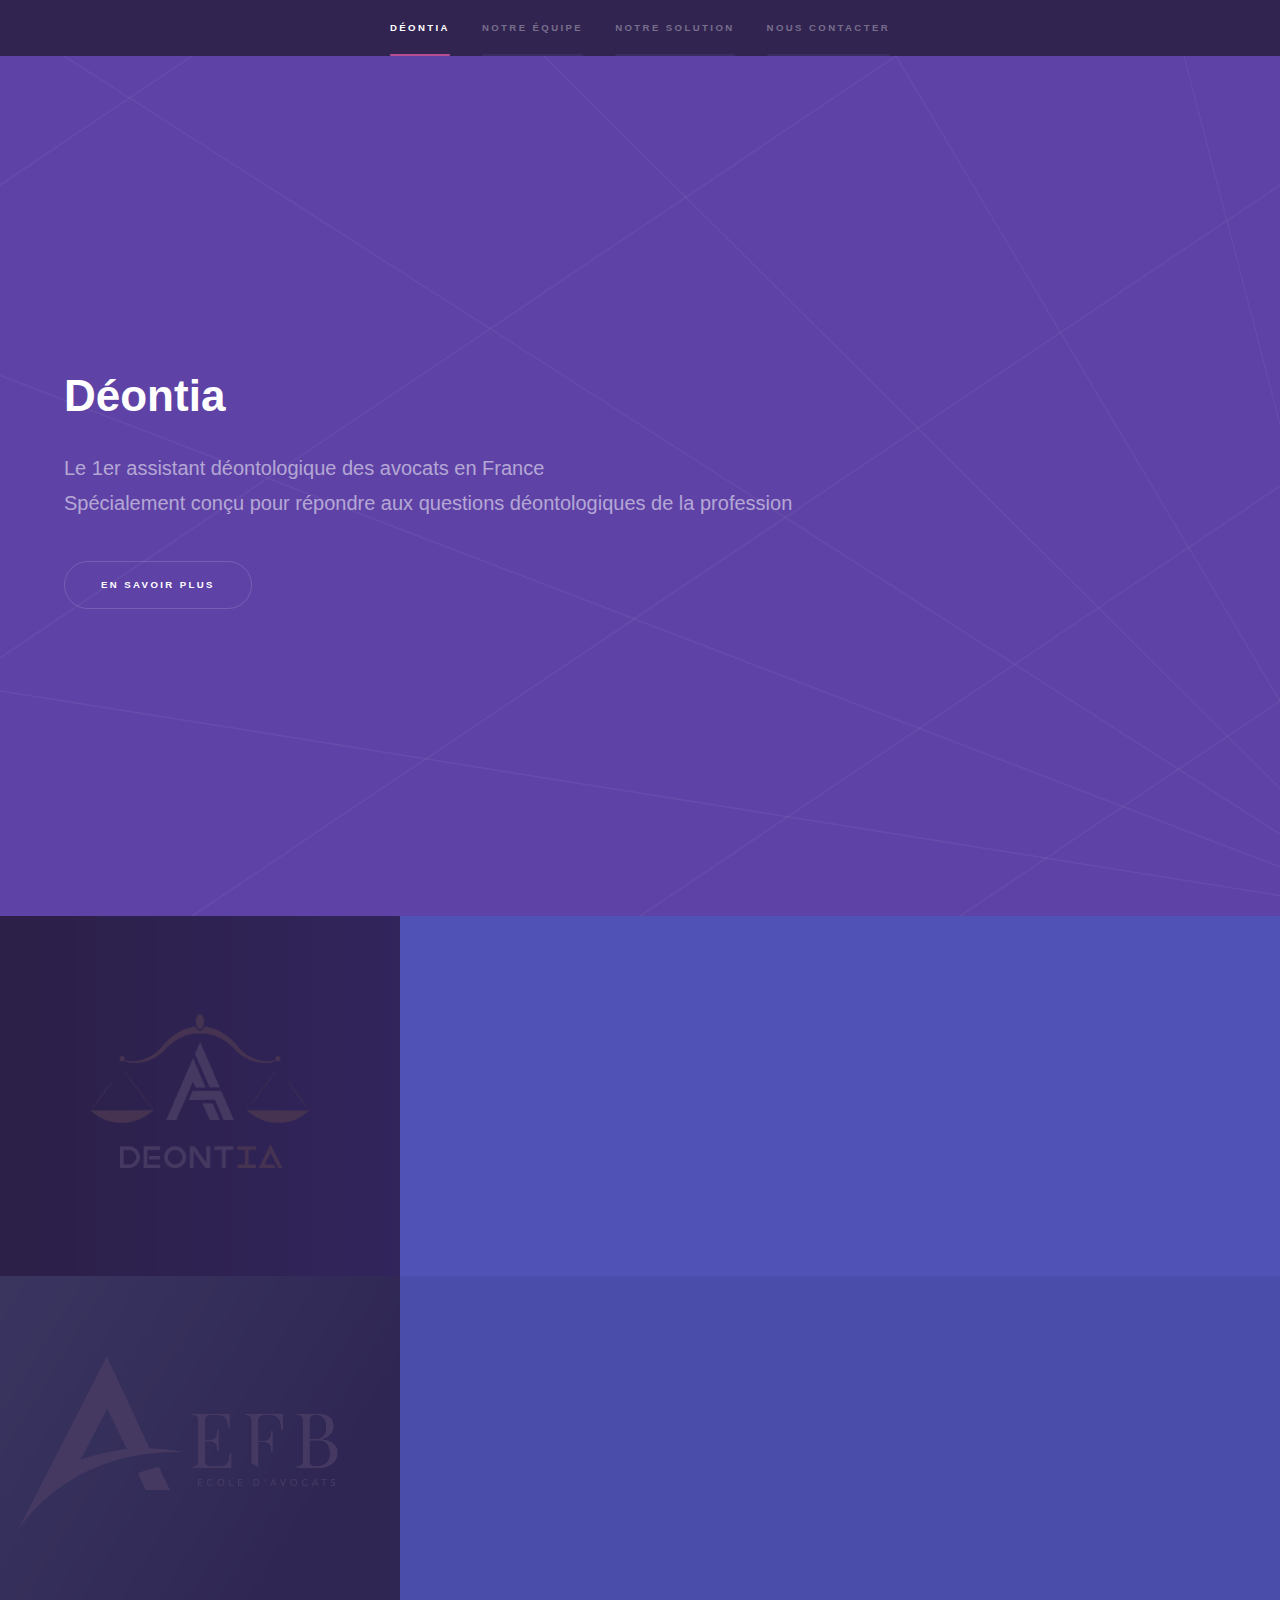
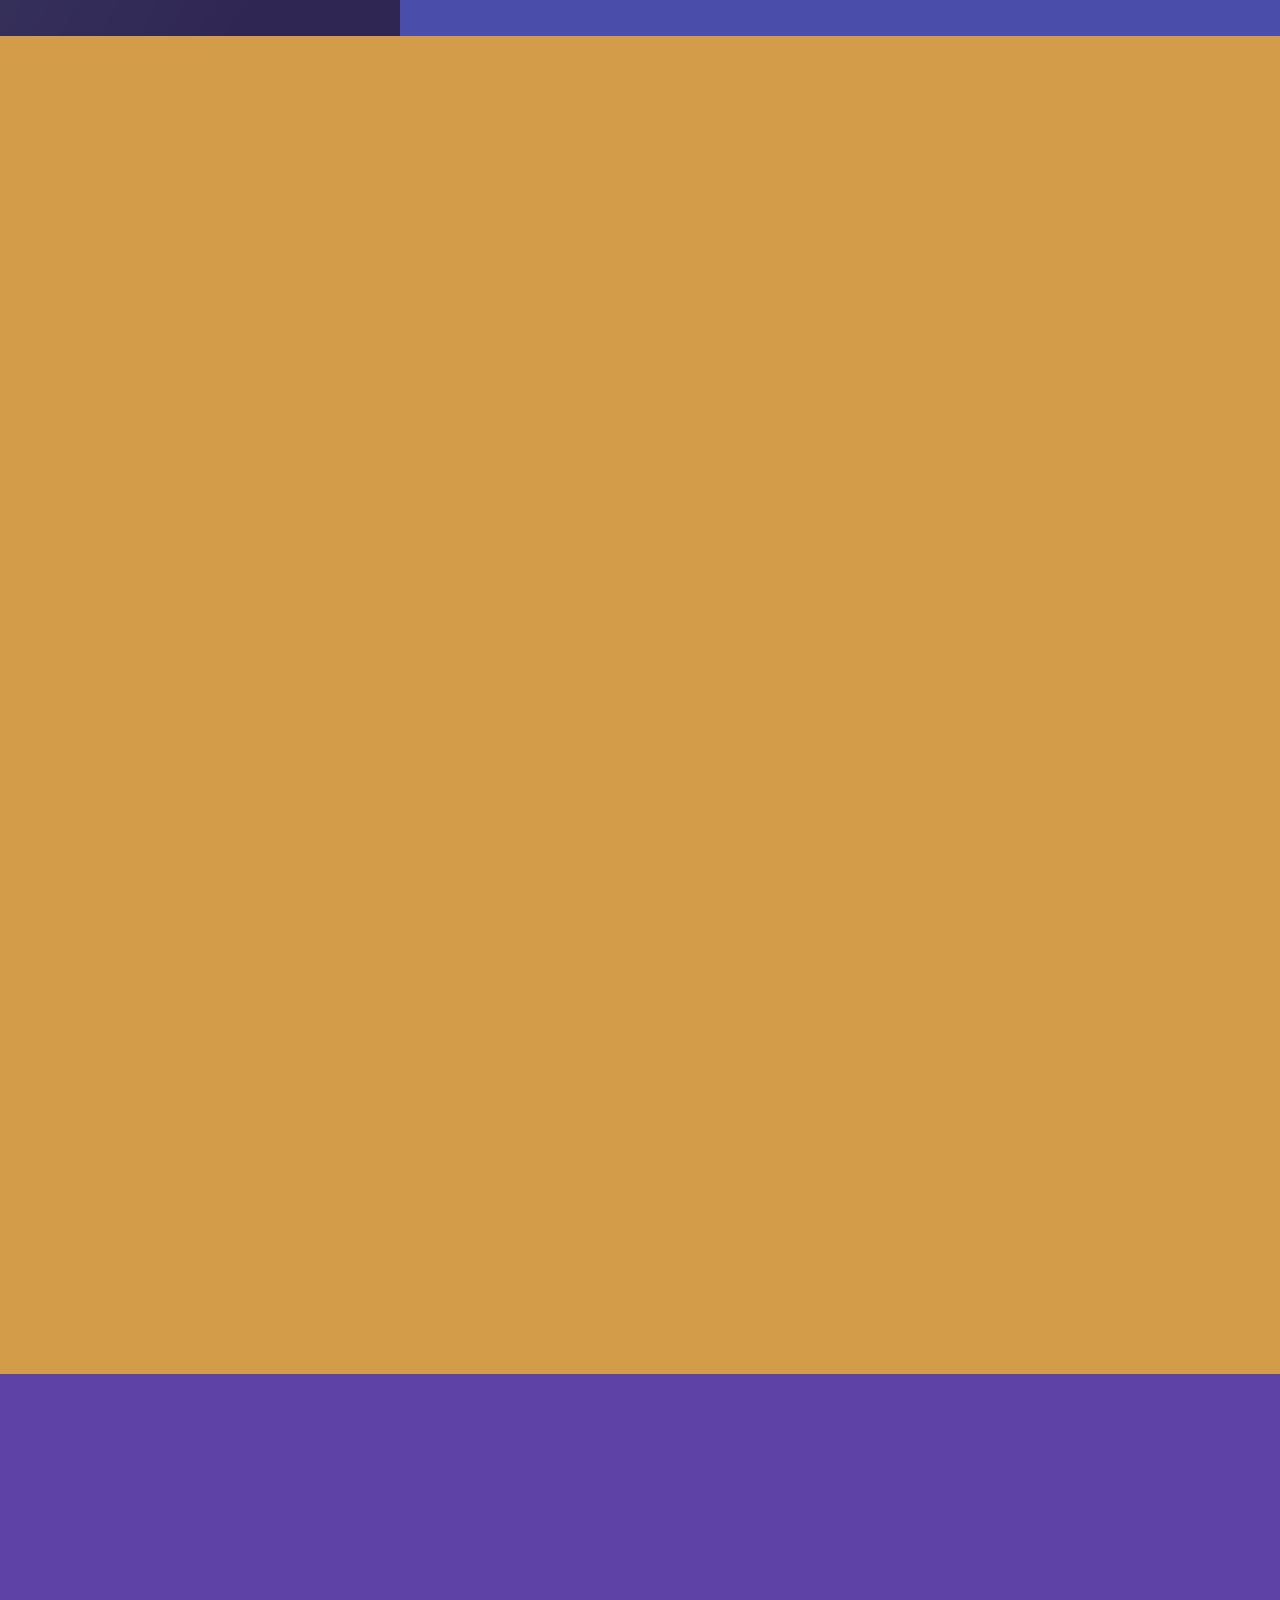
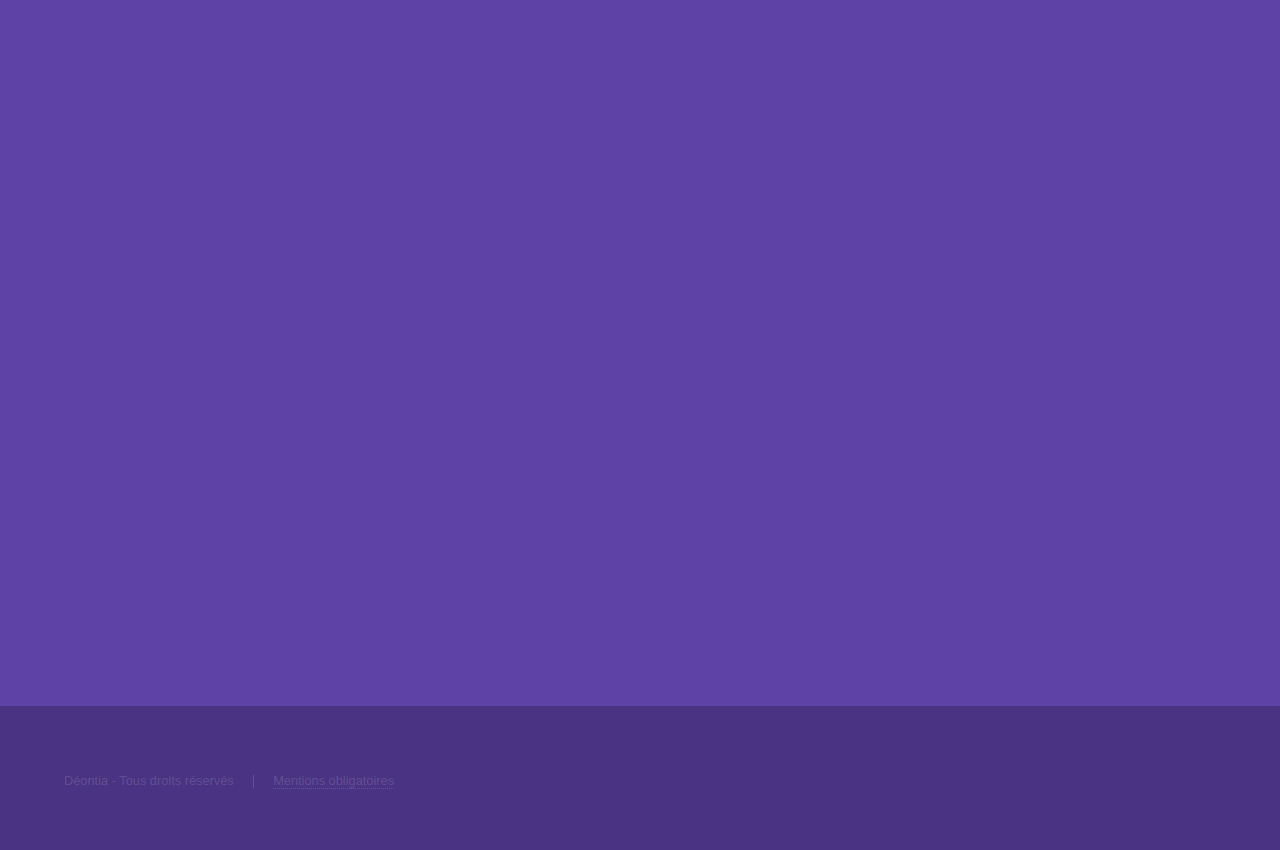
<file: index.html>
<!DOCTYPE HTML>
<!--
	Hyperspace by HTML5 UP
	html5up.net | @ajlkn
	Free for personal and commercial use under the CCA 3.0 license (html5up.net/license)
-->
<html>
	<head>
		<title>Déontia : la déonto des avocats</title>
		<meta charset="utf-8" />
		<meta name="viewport" content="width=device-width, initial-scale=1, user-scalable=no" />
		<meta name="author" content="Thibault Langlois-Berthelot"/>
		<meta name="robots" content= "index, follow">
		<meta property="og:type" content="website"/>
		<meta name="description" content= "Déontia, la déontologie facile pour les avocats. Découvrez le 1er assistant déontologique des avocats en France." />
    		<meta name="keywords" content="Déontia, déontologie avocat, EFB, Paris, élève avocat, IA, RIN, avis CNB, ChatGPT, Thibault Langlois-Berthelot" />
		<link rel="stylesheet" href="assets/css/main.css" />
		<noscript><link rel="stylesheet" href="assets/css/noscript.css" /></noscript>
	</head>
	<body class="is-preload">

		<!-- Sidebar -->
			<section id="sidebar">
				<div class="inner">
					<nav>
						<ul>
							<li><a href="#intro">Déontia</a></li>
							<li><a href="#one">Notre équipe</a></li>
							<li><a href="#two">Notre solution</a></li>
							<li><a href="#three">Nous contacter</a></li>
						</ul>
					</nav>
				</div>
			</section>

		<!-- Wrapper -->
			<div id="wrapper">

				<!-- Intro -->
					<section id="intro" class="wrapper style1 fullscreen fade-up">
						<div class="inner">
							<h1>Déontia</h1>
							<p>Le 1er assistant déontologique des avocats en France <br>
								Spécialement conçu pour répondre aux questions déontologiques de la profession</p>
							<ul class="actions">
								<li><a href="https://deont-ia.github.io/#two" class="button scrolly">En savoir plus</a></li>
							</ul>
						</div>
					</section>

				<!-- One -->
					<section id="one" class="wrapper style2 spotlights">
						<section>
							<a href="https://deont-ia.github.io/#two" class="image" alt="Logo Déontia"><img src="images/pic01.jpg" data-position="center center"/></a>
							<div class="content">
								<div class="inner">
									<h2>Créé par 5 élèves avocats</h2>
									<p>Déontia a été imaginé et conçu par <a href="https://linkedin.com/comm/mynetwork/discovery-see-all?usecase=PEOPLE_FOLLOWS&followMember=kryptosphere" target="_blank">Thibault Langlois-Berthelot</a>, <a href="https://fr.linkedin.com/in/gladys-jamard-" target="_blank">Gladys Jamard</a>, <a href="https://fr.linkedin.com/in/aliz%C3%A9e-negroni-5152a9170" target="_blank">Alizée Negroni</a>, <a href="https://fr.linkedin.com/in/b%C3%A9reng%C3%A8re-levivier" target="_blank">Bérengère Levivier</a> et <a href="https://fr.linkedin.com/in/alexia-meimoun-271b591a9" target="_blank">Alexia Meimoun</a>. Avec le soutien du réseau <a href="https://kryptosphere.org" target="_blank">KRYPTOSPHERE®</a> et de <a href="https://fr.linkedin.com/in/oudotte" target="_blank">Thibault Oudotte</a>.</p>
									<ul class="actions">
										
									</ul>
								</div>
							</div>
						</section>
						<section>
							<a href="https://www.cnb.avocat.fr/fr/efb-ecole-de-formation-professionnelle-des-barreaux-du-ressort-de-la-cour-dappel-de-paris" class="image" alt="Logo EFB"><img src="images/pic02.jpg" title="EFB (École de formation professionnelle des barreaux du ressort de la cour d’appel de Paris)" data-position="top center" /></a>
							<div class="content">
								<div class="inner">
									<h2>Soutenu par l'École des avocats de Paris</h2>
									<p>Déontia est né dans le cadre des cours du LAB innovation de l'École de formation professionnelle des barreaux de Paris.</p>
									<ul class="actions">
										<li><a href="https://www.linkedin.com/company/lab-efb/posts/?feedView=all" class="button" target="_blank">Découvrir le LAB</a></li>
									</ul>
								</div>
							</div>
						</section>
					</section>

				<!-- Two -->
					<section id="two" class="wrapper style3 fade-up">
						<div class="inner">
							<h2>Votre assistant déontologique</h2>
							<p>Réservé aux avocats et aux élèves avocats des barreaux français, Déontia est un assistant virtuel spécifiquement entrainé pour guider les avocats dans leurs obligations déontologiques, en se basant sur un maximum de sources règlementaires comme le Règlement Intérieur National (RIN), les avis techniques et déontologiques du Conseil National des Barreaux (CNB) et autres documents officiels de la profession.</p>
							<div class="features">
								<section>
									<span class="icon solid major fa-code"></span>
									<h3>Une IA conversationnelle utile et efficace</h3>
									<p>Déontia utilise les technologies développées par OPEN AI pour vous fournir un assistant conversationnel capable de répondre à de nombreuses questions déontologiques. <br> <br> Une fois un accès accordé, Déontia est directement accessible via l'application mobile ou l'interface Web de Chat GPT.</p>
								</section>
								<section>
									<span class="icon solid major fa-lock"></span>
									<h3>Protection et transparence des données</h3>
									<p>Déontia respecte les données personnelles des avocats et chaque conversation est totalement privée, en conformité avec les règlementations applicables. <br> <br>Chaque utilisateur peut obtenir les sources de la base de connaissance de Déontia en lui demandant, tout simplement.</p>
								</section>
								<section>
									<span class="icon solid major fa-cog"></span>
									<h3>Une base de données unique et sur mesure</h3>
									<p>La base de connaissance de Déontia est spécifique à cette profession. Déontia a par exemple été entrainé sur le RIN, les avis déontologiques et techniques du CNB ainsi que sur certaines jurisprudences. <br><br> Notre équipe fait au mieux pour tenir à jour cette base de données avec des informations qualitatives, pertinentes et à jour des dernières décisions et actualités en la matière.</p>
								</section>
								<section>
									<span class="icon solid major fa-desktop"></span>
									<h3>Des fonctionnalités inédites</h3>
									<p>Déontia sera bientôt capable d'effectuer des recherches sur Internet en temps réel pour répondre à vos questions les plus complexes. <br> <br> Notre assistant peut également réaliser des schémas et lire puis analyser des captures d'écran ou du texte que vous pouvez lui fournir. En définitive, pensez toujours à contextualiser et vérifier toutes informations avant de les fournir à notre service.</p>
								</section>
								<section>
									<span class="icon solid major fa-link"></span>
									<h3>Un accès restreint pour la profession</h3>
									<p>Déontia est un service à destination exclusive des avocats et des élèves avocats français, notamment en raison du caractère confidentiel des décisions déontologiques du CNB (accessibles uniquement aux avocats). L'équipe de Déontia est en discussion avec des avocats et en phase de rapprochement avec le CNB.</p>
								</section>
								<section>
									<span class="icon major fa-gem"></span>
									<h3>Gratuité et simplicité</h3>
									<p>Déontia est et demeurera gratuit pour toute la profession. Déontia vise à accompagner les avocats dans leurs nombreux droits et obligations déontologiques avec des fonctionnalités vocales ou encore une recherche et analyse en ligne, inédits.</p>
								</section>
							</div>
						</div>
					</section>

				<!-- Three -->
					<section id="three" class="wrapper style1 fade-up">
						<div class="inner">
							<h2>Demandez gratuitement un accès à Déontia</h2>
							<p>Dès sa conception, Déontia privilégie une approche ouverte et itérative afin de coconstruire avec les avocats un outil simple, gratuit, pérenne et utile dans leur quotidien. Pour accéder à Déontia, envoyez-nous un simple courriel (nous vérifions ensuite votre qualité d'avocat sur l'annuaire officiel du CNB).</p>
							<div class="split style1">
								<br>
								<section>
									<ul class="contact">
	<li>
	<h3>Beta Test</h3>
	<div class="yout">
        <iframe width="560" height="315" src="https://www.youtube-nocookie.com/embed/N6XJ92r1xs8?si=MgDT_ViDltmHJf9t" title="YouTube video player" frameborder="0" allow="accelerometer; autoplay; clipboard-write; encrypted-media; gyroscope; picture-in-picture; web-share" referrerpolicy="strict-origin-when-cross-origin" allowfullscreen></iframe>
	</div>
	</li>
										<br>
								<li>
								<a href="https://github.com/deont-ia/deont-ia.github.io/blob/main/CGU%20DEONTIA%20-%2006.10.2024.pdf" target="_blank">Lisez nos CGU et notre Guide d'utilisation de DÉONTIA</a>
								</li>
    														
											
					<br>
										<li>
											<h3>Courriel / Contact</h3>
											<a href="mailto:t.langlois-berthelot@eleve-efb.fr">Contactez-nous ici</a>
										</li>
										<li>
											<h3>Téléphone</h3>
											<span>(+33) 6 58 21 51 30</span>
										</li>
																			
									</ul>
								</section>
							</div>
						</div>
					</section>

			</div>
		

		<!-- Footer -->
			<footer id="footer" class="wrapper style1-alt">
				<div class="inner">
					<ul class="menu">
						<li>Déontia - Tous droits réservés</li><li><a href="https://deont-ia.github.io/mentions.html">Mentions obligatoires</a></li>
					</ul>
				</div>
			</footer>

<style>	
	.yout {
        display: flex;
        justify-content: center;
    }
    
    
    iframe {
        aspect-ratio: 16 / 9;
        width: 100% !important;
    }
</style>
		
			<script src="assets/js/jquery.min.js"></script>
			<script src="assets/js/jquery.scrollex.min.js"></script>
			<script src="assets/js/jquery.scrolly.min.js"></script>
			<script src="assets/js/browser.min.js"></script>
			<script src="assets/js/breakpoints.min.js"></script>
			<script src="assets/js/util.js"></script>
			<script src="assets/js/main.js"></script>

	</body>
</html>
</file>
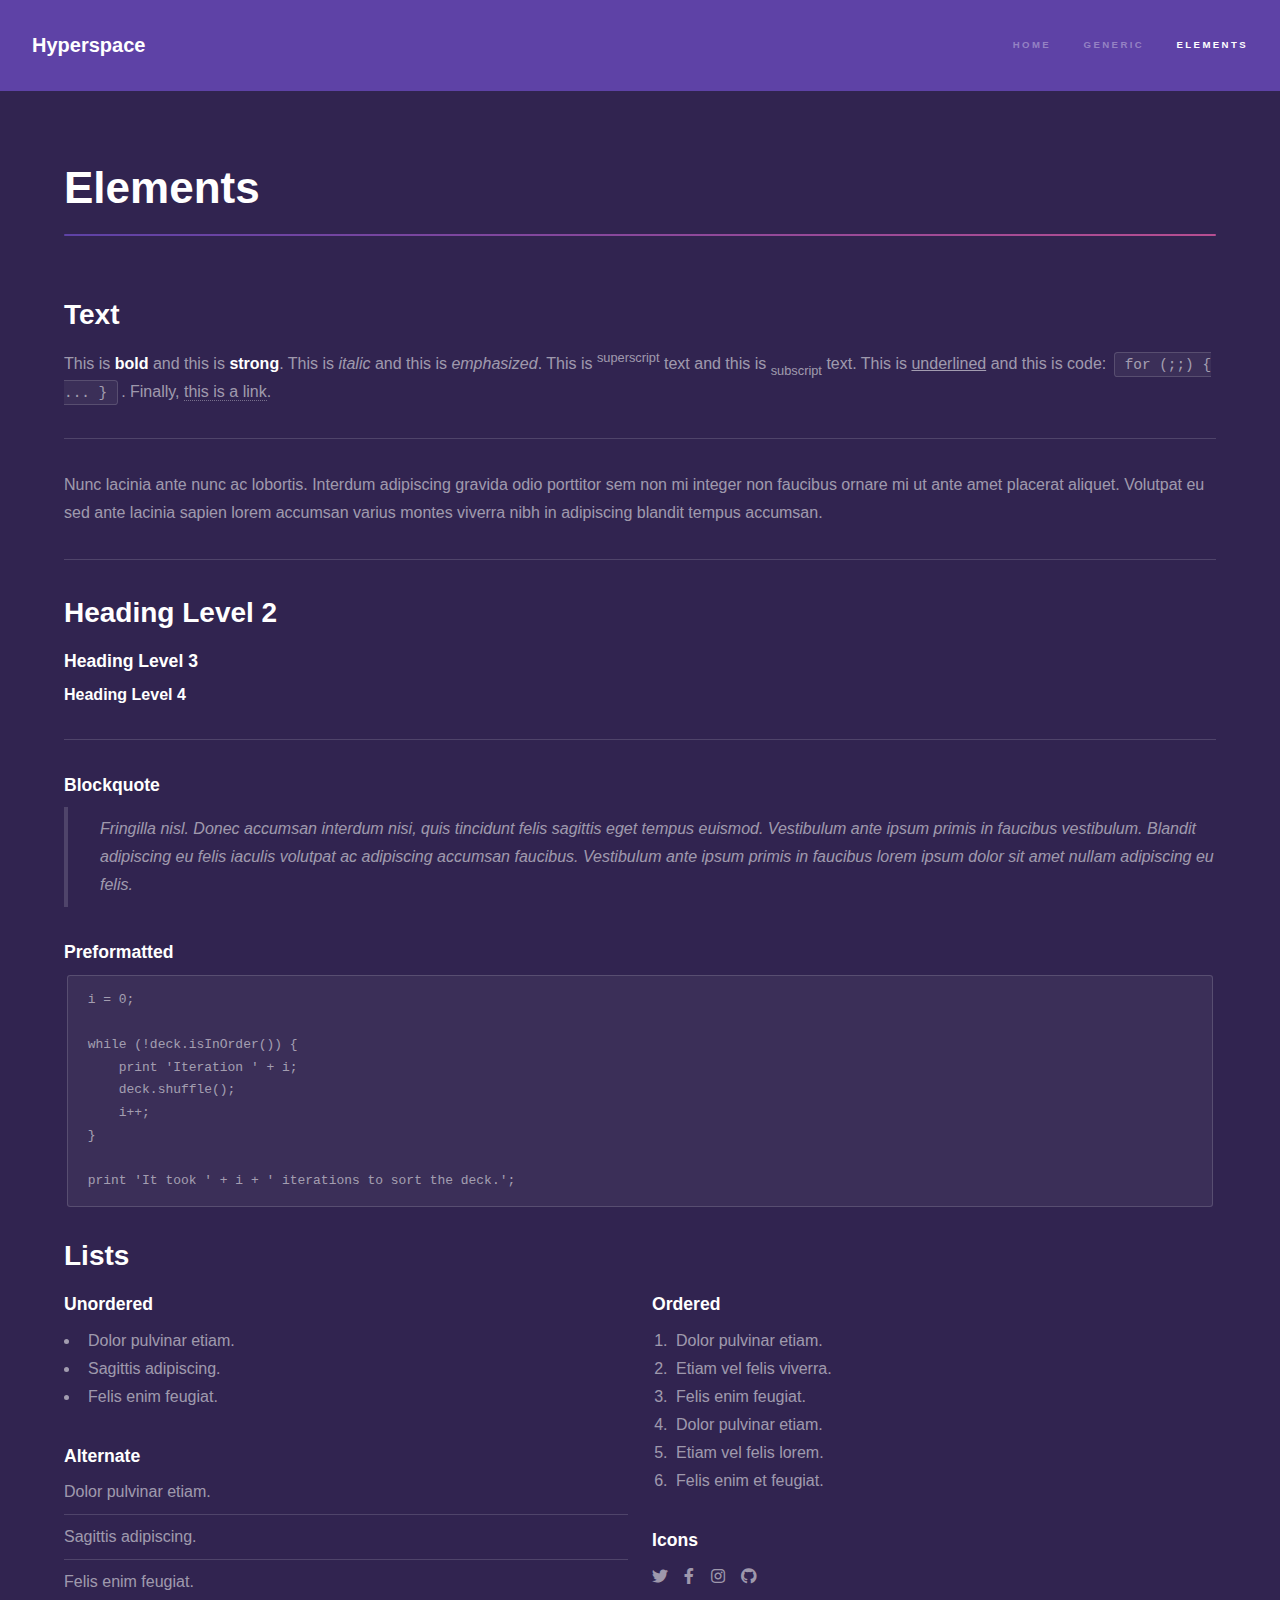
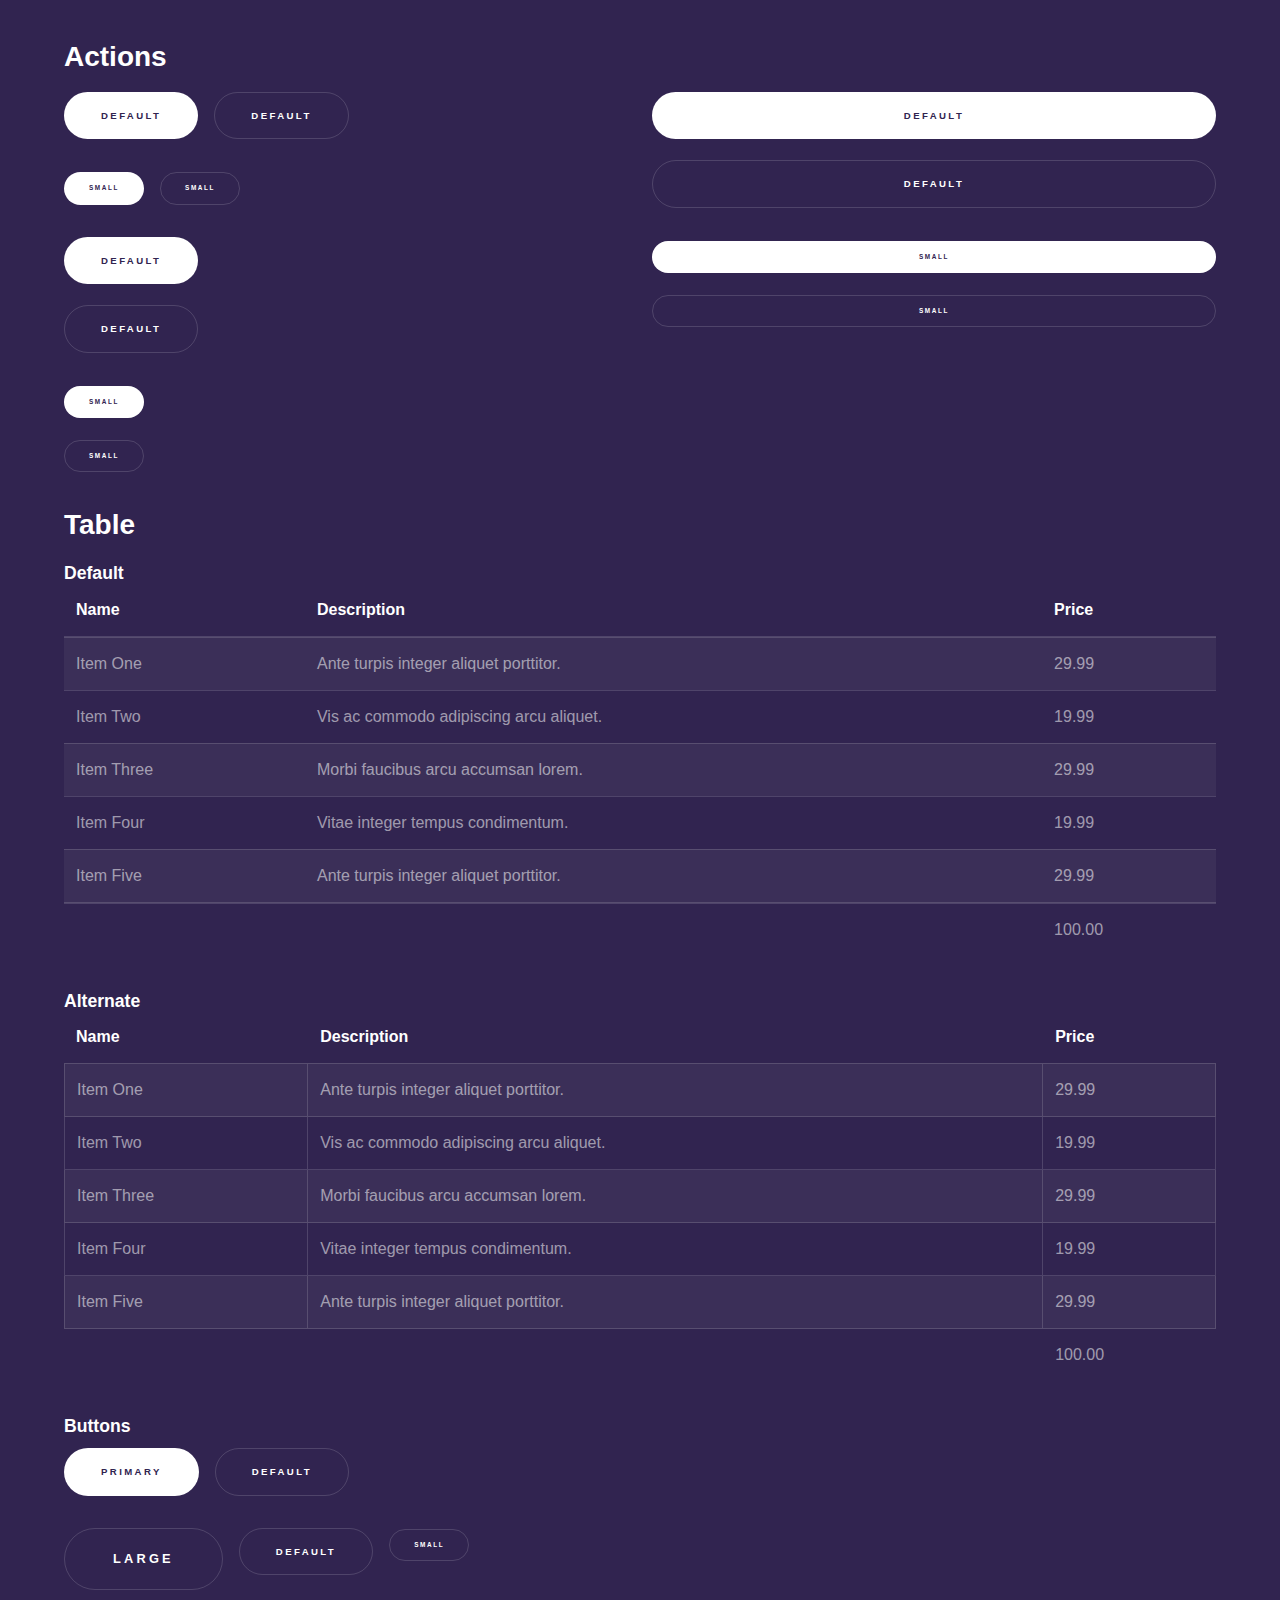
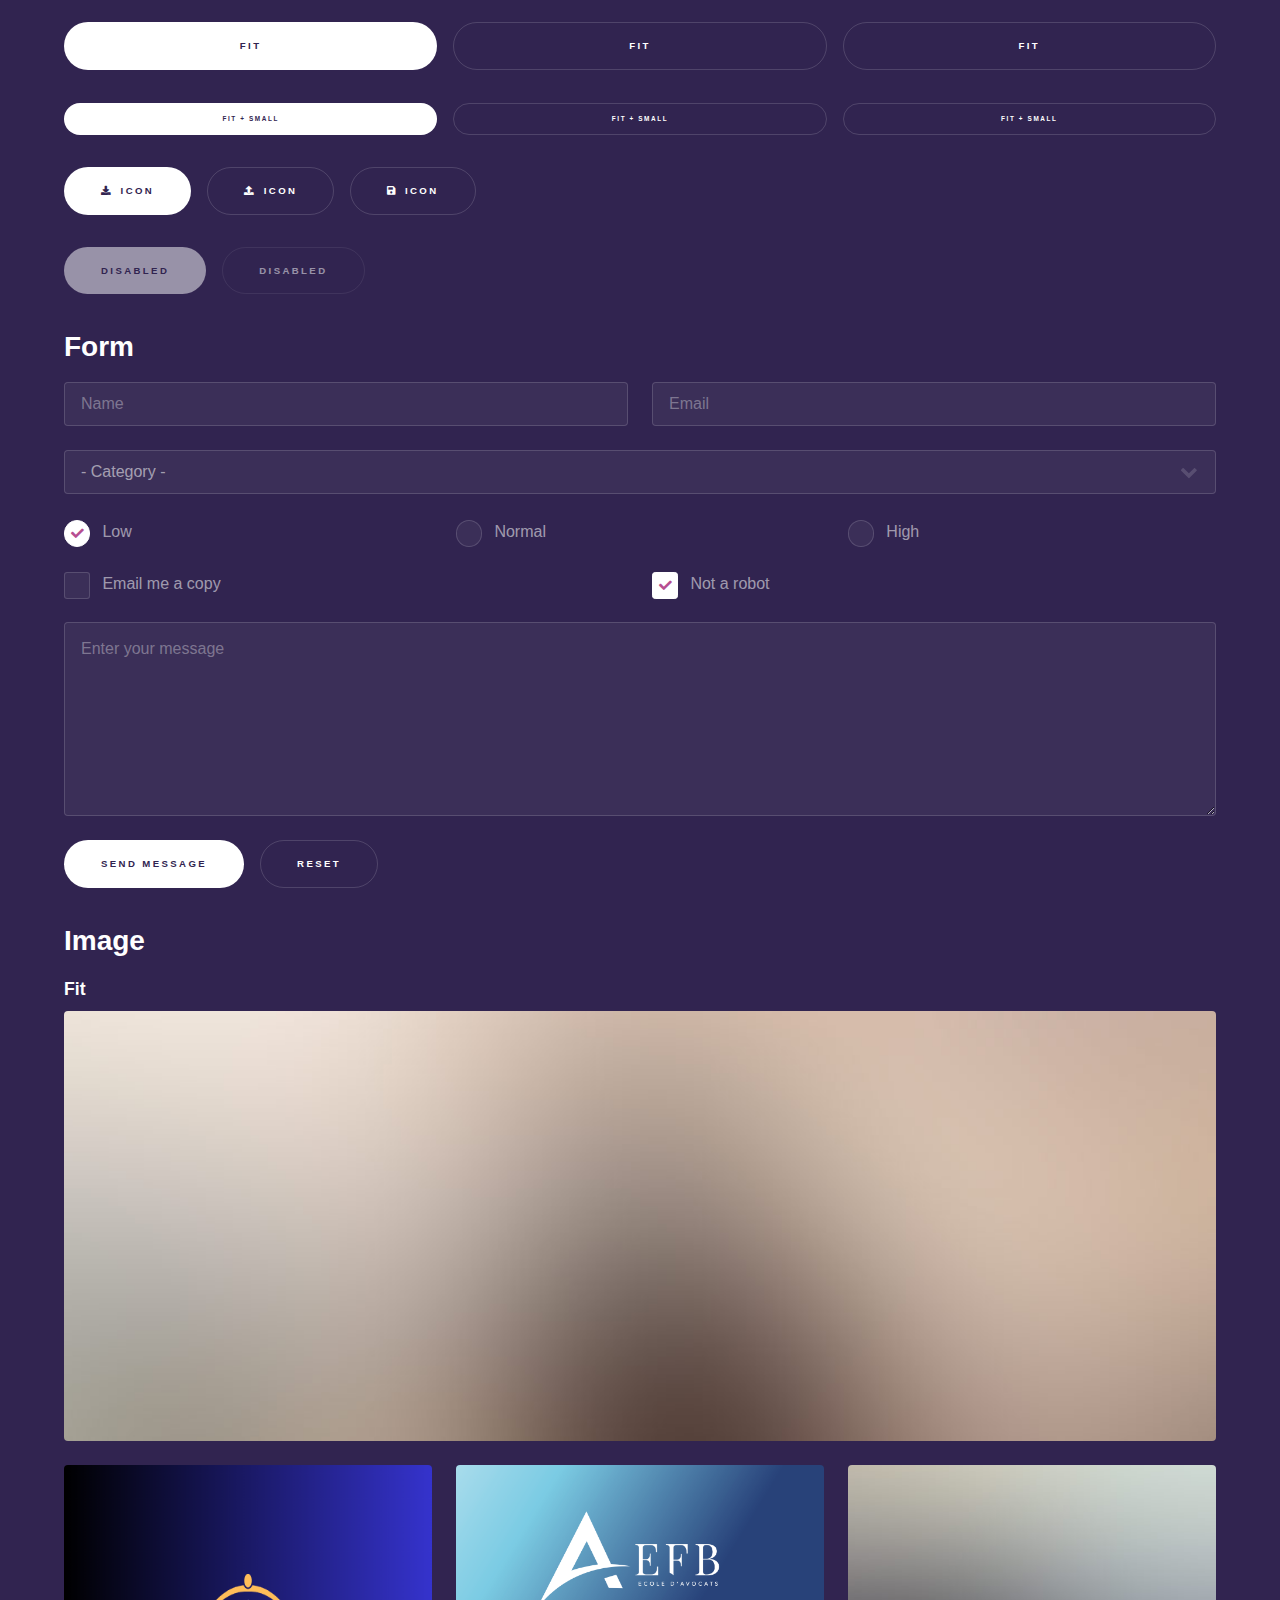
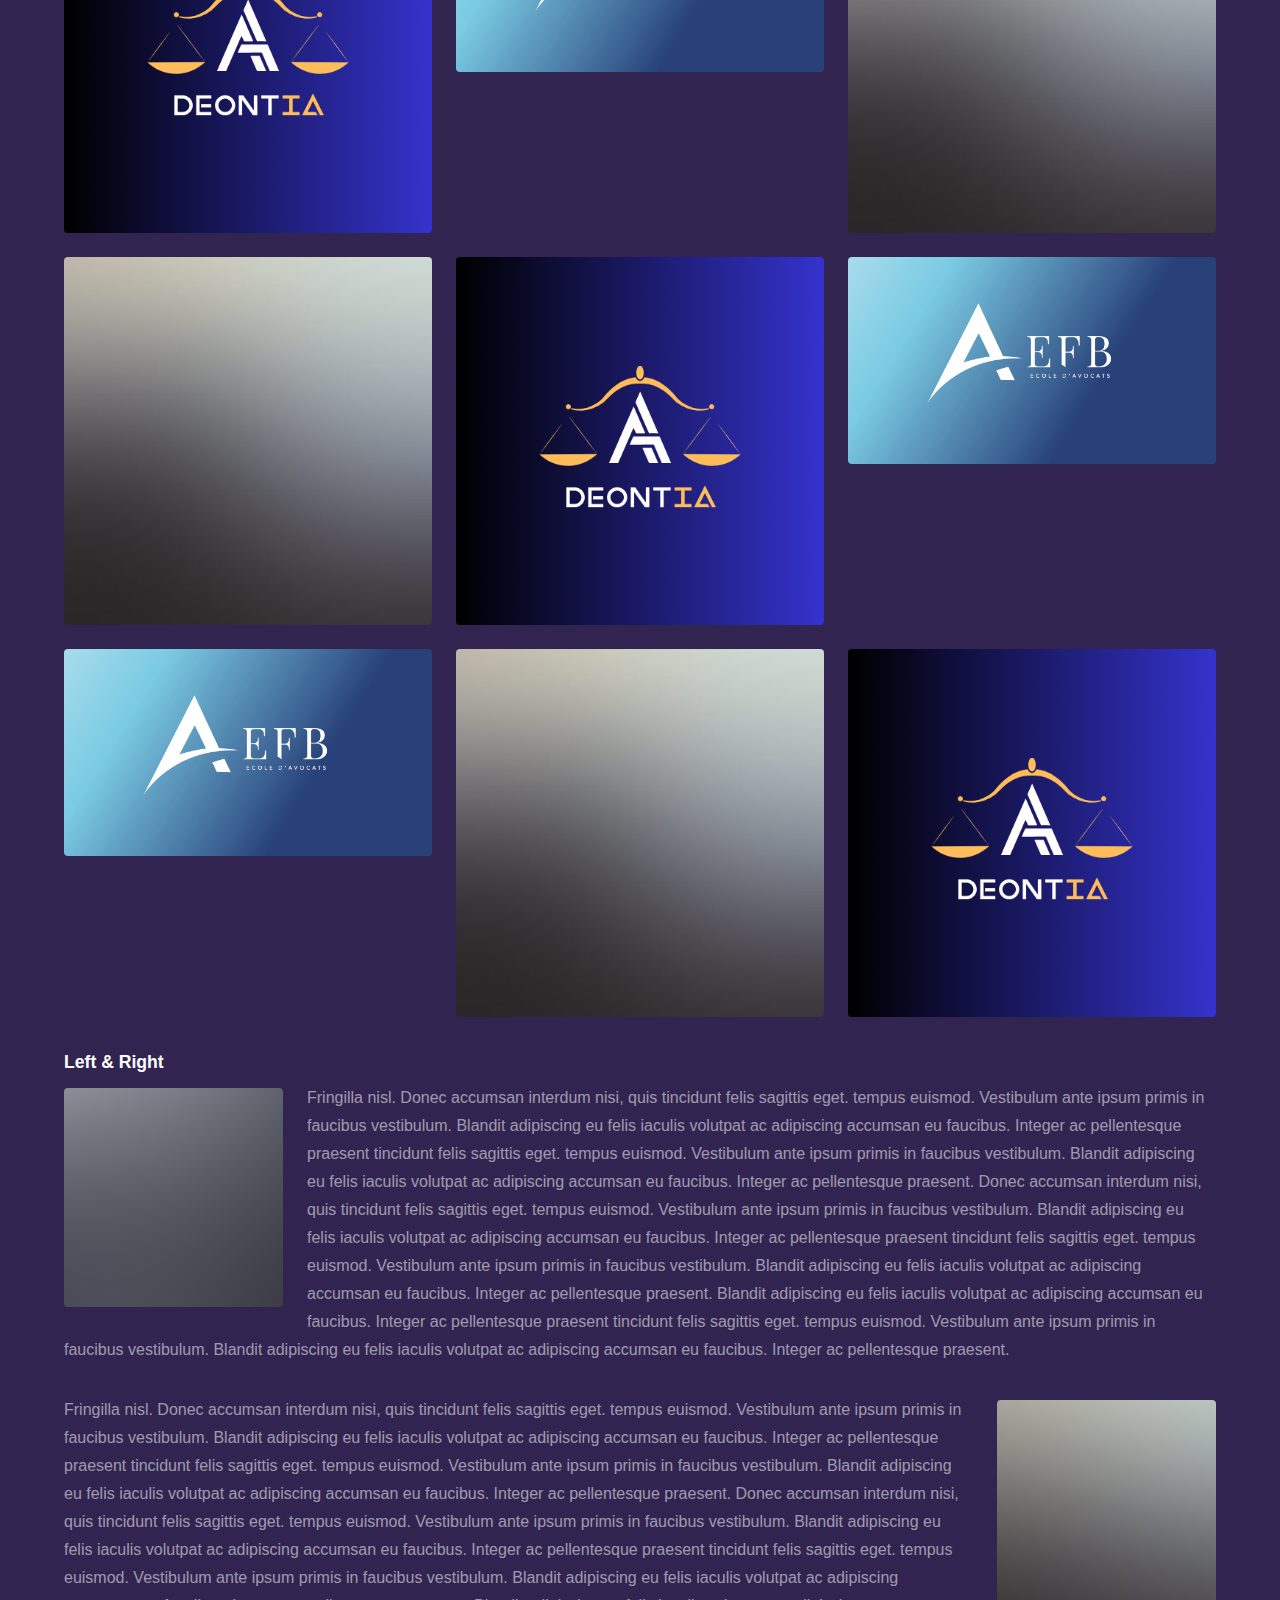
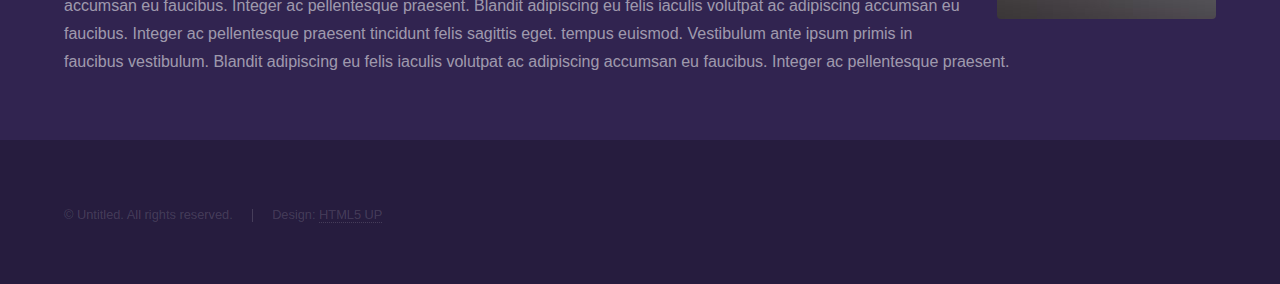
<file: elements.html>
<!DOCTYPE HTML>
<!--
	Hyperspace by HTML5 UP
	html5up.net | @ajlkn
	Free for personal and commercial use under the CCA 3.0 license (html5up.net/license)
-->
<html>
	<head>
		<title>Elements - Hyperspace by HTML5 UP</title>
		<meta charset="utf-8" />
		<meta name="viewport" content="width=device-width, initial-scale=1, user-scalable=no" />
		<link rel="stylesheet" href="assets/css/main.css" />
		<noscript><link rel="stylesheet" href="assets/css/noscript.css" /></noscript>
	</head>
	<body class="is-preload">

		<!-- Header -->
			<header id="header">
				<a href="index.html" class="title">Hyperspace</a>
				<nav>
					<ul>
						<li><a href="index.html">Home</a></li>
						<li><a href="generic.html">Generic</a></li>
						<li><a href="elements.html"  class="active">Elements</a></li>
					</ul>
				</nav>
			</header>

		<!-- Wrapper -->
			<div id="wrapper">

				<!-- Main -->
					<section id="main" class="wrapper">
						<div class="inner">
							<h1 class="major">Elements</h1>

							<!-- Text -->
								<section>
									<h2>Text</h2>
									<p>This is <b>bold</b> and this is <strong>strong</strong>. This is <i>italic</i> and this is <em>emphasized</em>.
									This is <sup>superscript</sup> text and this is <sub>subscript</sub> text.
									This is <u>underlined</u> and this is code: <code>for (;;) { ... }</code>. Finally, <a href="#">this is a link</a>.</p>
									<hr />
									<p>Nunc lacinia ante nunc ac lobortis. Interdum adipiscing gravida odio porttitor sem non mi integer non faucibus ornare mi ut ante amet placerat aliquet. Volutpat eu sed ante lacinia sapien lorem accumsan varius montes viverra nibh in adipiscing blandit tempus accumsan.</p>
									<hr />
									<h2>Heading Level 2</h2>
									<h3>Heading Level 3</h3>
									<h4>Heading Level 4</h4>
									<hr />
									<h3>Blockquote</h3>
									<blockquote>Fringilla nisl. Donec accumsan interdum nisi, quis tincidunt felis sagittis eget tempus euismod. Vestibulum ante ipsum primis in faucibus vestibulum. Blandit adipiscing eu felis iaculis volutpat ac adipiscing accumsan faucibus. Vestibulum ante ipsum primis in faucibus lorem ipsum dolor sit amet nullam adipiscing eu felis.</blockquote>
									<h3>Preformatted</h3>
									<pre><code>i = 0;

while (!deck.isInOrder()) {
    print 'Iteration ' + i;
    deck.shuffle();
    i++;
}

print 'It took ' + i + ' iterations to sort the deck.';</code></pre>
								</section>

							<!-- Lists -->
								<section>
									<h2>Lists</h2>
									<div class="row">
										<div class="col-6 col-12-medium">
											<h3>Unordered</h3>
											<ul>
												<li>Dolor pulvinar etiam.</li>
												<li>Sagittis adipiscing.</li>
												<li>Felis enim feugiat.</li>
											</ul>
											<h3>Alternate</h3>
											<ul class="alt">
												<li>Dolor pulvinar etiam.</li>
												<li>Sagittis adipiscing.</li>
												<li>Felis enim feugiat.</li>
											</ul>
										</div>
										<div class="col-6 col-12-medium">
											<h3>Ordered</h3>
											<ol>
												<li>Dolor pulvinar etiam.</li>
												<li>Etiam vel felis viverra.</li>
												<li>Felis enim feugiat.</li>
												<li>Dolor pulvinar etiam.</li>
												<li>Etiam vel felis lorem.</li>
												<li>Felis enim et feugiat.</li>
											</ol>
											<h3>Icons</h3>
											<ul class="icons">
												<li><a href="#" class="icon brands fa-twitter"><span class="label">Twitter</span></a></li>
												<li><a href="#" class="icon brands fa-facebook-f"><span class="label">Facebook</span></a></li>
												<li><a href="#" class="icon brands fa-instagram"><span class="label">Instagram</span></a></li>
												<li><a href="#" class="icon brands fa-github"><span class="label">Github</span></a></li>
											</ul>
										</div>
									</div>
									<h2>Actions</h2>
									<div class="row">
										<div class="col-6 col-12-medium">
											<ul class="actions">
												<li><a href="#" class="button primary">Default</a></li>
												<li><a href="#" class="button">Default</a></li>
											</ul>
											<ul class="actions small">
												<li><a href="#" class="button primary small">Small</a></li>
												<li><a href="#" class="button small">Small</a></li>
											</ul>
											<ul class="actions stacked">
												<li><a href="#" class="button primary">Default</a></li>
												<li><a href="#" class="button">Default</a></li>
											</ul>
											<ul class="actions stacked">
												<li><a href="#" class="button primary small">Small</a></li>
												<li><a href="#" class="button small">Small</a></li>
											</ul>
										</div>
										<div class="col-6 col-12-medium">
											<ul class="actions stacked">
												<li><a href="#" class="button primary fit">Default</a></li>
												<li><a href="#" class="button fit">Default</a></li>
											</ul>
											<ul class="actions stacked">
												<li><a href="#" class="button primary small fit">Small</a></li>
												<li><a href="#" class="button small fit">Small</a></li>
											</ul>
										</div>
									</div>
								</section>

							<!-- Table -->
								<section>
									<h2>Table</h2>
									<h3>Default</h3>
									<div class="table-wrapper">
										<table>
											<thead>
												<tr>
													<th>Name</th>
													<th>Description</th>
													<th>Price</th>
												</tr>
											</thead>
											<tbody>
												<tr>
													<td>Item One</td>
													<td>Ante turpis integer aliquet porttitor.</td>
													<td>29.99</td>
												</tr>
												<tr>
													<td>Item Two</td>
													<td>Vis ac commodo adipiscing arcu aliquet.</td>
													<td>19.99</td>
												</tr>
												<tr>
													<td>Item Three</td>
													<td> Morbi faucibus arcu accumsan lorem.</td>
													<td>29.99</td>
												</tr>
												<tr>
													<td>Item Four</td>
													<td>Vitae integer tempus condimentum.</td>
													<td>19.99</td>
												</tr>
												<tr>
													<td>Item Five</td>
													<td>Ante turpis integer aliquet porttitor.</td>
													<td>29.99</td>
												</tr>
											</tbody>
											<tfoot>
												<tr>
													<td colspan="2"></td>
													<td>100.00</td>
												</tr>
											</tfoot>
										</table>
									</div>

									<h3>Alternate</h3>
									<div class="table-wrapper">
										<table class="alt">
											<thead>
												<tr>
													<th>Name</th>
													<th>Description</th>
													<th>Price</th>
												</tr>
											</thead>
											<tbody>
												<tr>
													<td>Item One</td>
													<td>Ante turpis integer aliquet porttitor.</td>
													<td>29.99</td>
												</tr>
												<tr>
													<td>Item Two</td>
													<td>Vis ac commodo adipiscing arcu aliquet.</td>
													<td>19.99</td>
												</tr>
												<tr>
													<td>Item Three</td>
													<td> Morbi faucibus arcu accumsan lorem.</td>
													<td>29.99</td>
												</tr>
												<tr>
													<td>Item Four</td>
													<td>Vitae integer tempus condimentum.</td>
													<td>19.99</td>
												</tr>
												<tr>
													<td>Item Five</td>
													<td>Ante turpis integer aliquet porttitor.</td>
													<td>29.99</td>
												</tr>
											</tbody>
											<tfoot>
												<tr>
													<td colspan="2"></td>
													<td>100.00</td>
												</tr>
											</tfoot>
										</table>
									</div>
								</section>

							<!-- Buttons -->
								<section>
									<h3>Buttons</h3>
									<ul class="actions">
										<li><a href="#" class="button primary">Primary</a></li>
										<li><a href="#" class="button">Default</a></li>
									</ul>
									<ul class="actions">
										<li><a href="#" class="button large">Large</a></li>
										<li><a href="#" class="button">Default</a></li>
										<li><a href="#" class="button small">Small</a></li>
									</ul>
									<ul class="actions fit">
										<li><a href="#" class="button primary fit">Fit</a></li>
										<li><a href="#" class="button fit">Fit</a></li>
										<li><a href="#" class="button fit">Fit</a></li>
									</ul>
									<ul class="actions fit small">
										<li><a href="#" class="button primary fit small">Fit + Small</a></li>
										<li><a href="#" class="button fit small">Fit + Small</a></li>
										<li><a href="#" class="button fit small">Fit + Small</a></li>
									</ul>
									<ul class="actions">
										<li><a href="#" class="button primary icon solid fa-download">Icon</a></li>
										<li><a href="#" class="button icon solid fa-upload">Icon</a></li>
										<li><a href="#" class="button icon solid fa-save">Icon</a></li>
									</ul>
									<ul class="actions">
										<li><span class="button primary disabled">Disabled</span></li>
										<li><span class="button disabled">Disabled</span></li>
									</ul>
								</section>

							<!-- Form -->
								<section>
									<h2>Form</h2>
									<form method="post" action="#">
										<div class="row gtr-uniform">
											<div class="col-6 col-12-xsmall">
												<input type="text" name="demo-name" id="demo-name" value="" placeholder="Name" />
											</div>
											<div class="col-6 col-12-xsmall">
												<input type="email" name="demo-email" id="demo-email" value="" placeholder="Email" />
											</div>
											<div class="col-12">
												<select name="demo-category" id="demo-category">
													<option value="">- Category -</option>
													<option value="1">Manufacturing</option>
													<option value="1">Shipping</option>
													<option value="1">Administration</option>
													<option value="1">Human Resources</option>
												</select>
											</div>
											<div class="col-4 col-12-small">
												<input type="radio" id="demo-priority-low" name="demo-priority" checked>
												<label for="demo-priority-low">Low</label>
											</div>
											<div class="col-4 col-12-small">
												<input type="radio" id="demo-priority-normal" name="demo-priority">
												<label for="demo-priority-normal">Normal</label>
											</div>
											<div class="col-4 col-12-small">
												<input type="radio" id="demo-priority-high" name="demo-priority">
												<label for="demo-priority-high">High</label>
											</div>
											<div class="col-6 col-12-small">
												<input type="checkbox" id="demo-copy" name="demo-copy">
												<label for="demo-copy">Email me a copy</label>
											</div>
											<div class="col-6 col-12-small">
												<input type="checkbox" id="demo-human" name="demo-human" checked>
												<label for="demo-human">Not a robot</label>
											</div>
											<div class="col-12">
												<textarea name="demo-message" id="demo-message" placeholder="Enter your message" rows="6"></textarea>
											</div>
											<div class="col-12">
												<ul class="actions">
													<li><input type="submit" value="Send Message" class="primary" /></li>
													<li><input type="reset" value="Reset" /></li>
												</ul>
											</div>
										</div>
									</form>
								</section>

							<!-- Image -->
								<section>
									<h2>Image</h2>
									<h3>Fit</h3>
									<div class="box alt">
										<div class="row gtr-uniform">
											<div class="col-12"><span class="image fit"><img src="images/pic04.jpg" alt="" /></span></div>
											<div class="col-4"><span class="image fit"><img src="images/pic01.jpg" alt="" /></span></div>
											<div class="col-4"><span class="image fit"><img src="images/pic02.jpg" alt="" /></span></div>
											<div class="col-4"><span class="image fit"><img src="images/pic03.jpg" alt="" /></span></div>
											<div class="col-4"><span class="image fit"><img src="images/pic03.jpg" alt="" /></span></div>
											<div class="col-4"><span class="image fit"><img src="images/pic01.jpg" alt="" /></span></div>
											<div class="col-4"><span class="image fit"><img src="images/pic02.jpg" alt="" /></span></div>
											<div class="col-4"><span class="image fit"><img src="images/pic02.jpg" alt="" /></span></div>
											<div class="col-4"><span class="image fit"><img src="images/pic03.jpg" alt="" /></span></div>
											<div class="col-4"><span class="image fit"><img src="images/pic01.jpg" alt="" /></span></div>
										</div>
									</div>
									<h3>Left &amp; Right</h3>
									<p><span class="image left"><img src="images/pic05.jpg" alt="" /></span>Fringilla nisl. Donec accumsan interdum nisi, quis tincidunt felis sagittis eget. tempus euismod. Vestibulum ante ipsum primis in faucibus vestibulum. Blandit adipiscing eu felis iaculis volutpat ac adipiscing accumsan eu faucibus. Integer ac pellentesque praesent tincidunt felis sagittis eget. tempus euismod. Vestibulum ante ipsum primis in faucibus vestibulum. Blandit adipiscing eu felis iaculis volutpat ac adipiscing accumsan eu faucibus. Integer ac pellentesque praesent. Donec accumsan interdum nisi, quis tincidunt felis sagittis eget. tempus euismod. Vestibulum ante ipsum primis in faucibus vestibulum. Blandit adipiscing eu felis iaculis volutpat ac adipiscing accumsan eu faucibus. Integer ac pellentesque praesent tincidunt felis sagittis eget. tempus euismod. Vestibulum ante ipsum primis in faucibus vestibulum. Blandit adipiscing eu felis iaculis volutpat ac adipiscing accumsan eu faucibus. Integer ac pellentesque praesent. Blandit adipiscing eu felis iaculis volutpat ac adipiscing accumsan eu faucibus. Integer ac pellentesque praesent tincidunt felis sagittis eget. tempus euismod. Vestibulum ante ipsum primis in faucibus vestibulum. Blandit adipiscing eu felis iaculis volutpat ac adipiscing accumsan eu faucibus. Integer ac pellentesque praesent.</p>
									<p><span class="image right"><img src="images/pic06.jpg" alt="" /></span>Fringilla nisl. Donec accumsan interdum nisi, quis tincidunt felis sagittis eget. tempus euismod. Vestibulum ante ipsum primis in faucibus vestibulum. Blandit adipiscing eu felis iaculis volutpat ac adipiscing accumsan eu faucibus. Integer ac pellentesque praesent tincidunt felis sagittis eget. tempus euismod. Vestibulum ante ipsum primis in faucibus vestibulum. Blandit adipiscing eu felis iaculis volutpat ac adipiscing accumsan eu faucibus. Integer ac pellentesque praesent. Donec accumsan interdum nisi, quis tincidunt felis sagittis eget. tempus euismod. Vestibulum ante ipsum primis in faucibus vestibulum. Blandit adipiscing eu felis iaculis volutpat ac adipiscing accumsan eu faucibus. Integer ac pellentesque praesent tincidunt felis sagittis eget. tempus euismod. Vestibulum ante ipsum primis in faucibus vestibulum. Blandit adipiscing eu felis iaculis volutpat ac adipiscing accumsan eu faucibus. Integer ac pellentesque praesent. Blandit adipiscing eu felis iaculis volutpat ac adipiscing accumsan eu faucibus. Integer ac pellentesque praesent tincidunt felis sagittis eget. tempus euismod. Vestibulum ante ipsum primis in faucibus vestibulum. Blandit adipiscing eu felis iaculis volutpat ac adipiscing accumsan eu faucibus. Integer ac pellentesque praesent.</p>
								</section>

						</div>
					</section>

			</div>

		<!-- Footer -->
			<footer id="footer" class="wrapper alt">
				<div class="inner">
					<ul class="menu">
						<li>&copy; Untitled. All rights reserved.</li><li>Design: <a href="http://html5up.net">HTML5 UP</a></li>
					</ul>
				</div>
			</footer>

		<!-- Scripts -->
			<script src="assets/js/jquery.min.js"></script>
			<script src="assets/js/jquery.scrollex.min.js"></script>
			<script src="assets/js/jquery.scrolly.min.js"></script>
			<script src="assets/js/browser.min.js"></script>
			<script src="assets/js/breakpoints.min.js"></script>
			<script src="assets/js/util.js"></script>
			<script src="assets/js/main.js"></script>

	</body>
</html>
</file>
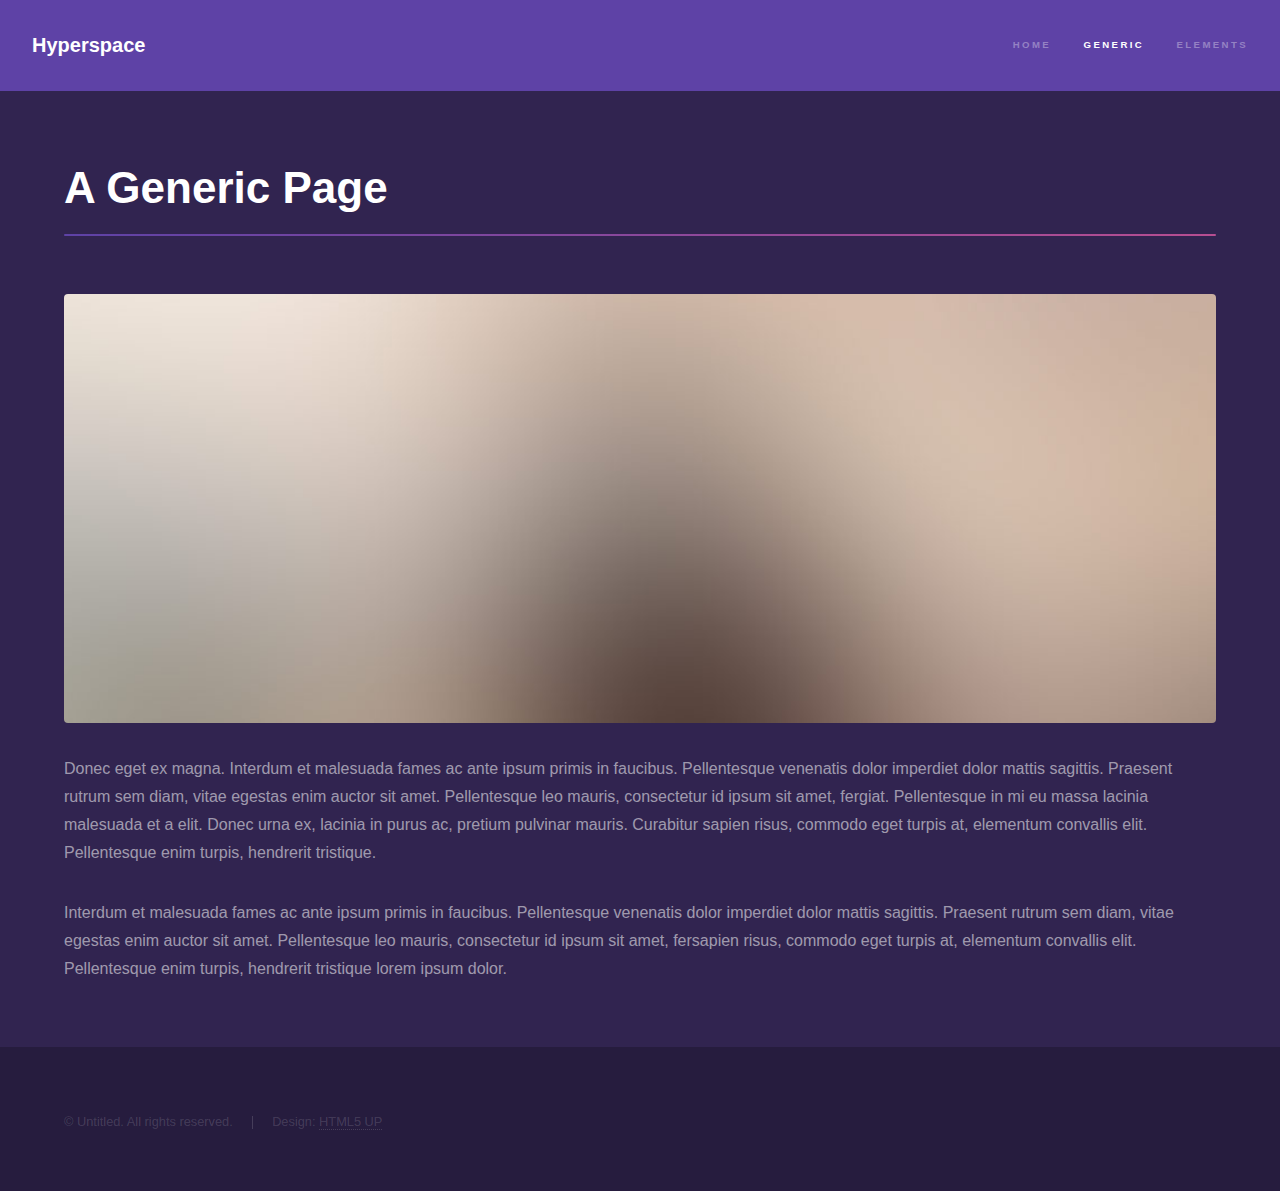
<file: generic.html>
<!DOCTYPE HTML>
<!--
	Hyperspace by HTML5 UP
	html5up.net | @ajlkn
	Free for personal and commercial use under the CCA 3.0 license (html5up.net/license)
-->
<html>
	<head>
		<title>Generic - Hyperspace by HTML5 UP</title>
		<meta charset="utf-8" />
		<meta name="viewport" content="width=device-width, initial-scale=1, user-scalable=no" />
		<link rel="stylesheet" href="assets/css/main.css" />
		<noscript><link rel="stylesheet" href="assets/css/noscript.css" /></noscript>
	</head>
	<body class="is-preload">

		<!-- Header -->
			<header id="header">
				<a href="index.html" class="title">Hyperspace</a>
				<nav>
					<ul>
						<li><a href="index.html">Home</a></li>
						<li><a href="generic.html" class="active">Generic</a></li>
						<li><a href="elements.html">Elements</a></li>
					</ul>
				</nav>
			</header>

		<!-- Wrapper -->
			<div id="wrapper">

				<!-- Main -->
					<section id="main" class="wrapper">
						<div class="inner">
							<h1 class="major">A Generic Page</h1>
							<span class="image fit"><img src="images/pic04.jpg" alt="" /></span>
							<p>Donec eget ex magna. Interdum et malesuada fames ac ante ipsum primis in faucibus. Pellentesque venenatis dolor imperdiet dolor mattis sagittis. Praesent rutrum sem diam, vitae egestas enim auctor sit amet. Pellentesque leo mauris, consectetur id ipsum sit amet, fergiat. Pellentesque in mi eu massa lacinia malesuada et a elit. Donec urna ex, lacinia in purus ac, pretium pulvinar mauris. Curabitur sapien risus, commodo eget turpis at, elementum convallis elit. Pellentesque enim turpis, hendrerit tristique.</p>
							<p>Interdum et malesuada fames ac ante ipsum primis in faucibus. Pellentesque venenatis dolor imperdiet dolor mattis sagittis. Praesent rutrum sem diam, vitae egestas enim auctor sit amet. Pellentesque leo mauris, consectetur id ipsum sit amet, fersapien risus, commodo eget turpis at, elementum convallis elit. Pellentesque enim turpis, hendrerit tristique lorem ipsum dolor.</p>
						</div>
					</section>

			</div>

		<!-- Footer -->
			<footer id="footer" class="wrapper alt">
				<div class="inner">
					<ul class="menu">
						<li>&copy; Untitled. All rights reserved.</li><li>Design: <a href="http://html5up.net">HTML5 UP</a></li>
					</ul>
				</div>
			</footer>

		<!-- Scripts -->
			<script src="assets/js/jquery.min.js"></script>
			<script src="assets/js/jquery.scrollex.min.js"></script>
			<script src="assets/js/jquery.scrolly.min.js"></script>
			<script src="assets/js/browser.min.js"></script>
			<script src="assets/js/breakpoints.min.js"></script>
			<script src="assets/js/util.js"></script>
			<script src="assets/js/main.js"></script>

	</body>
</html>
</file>
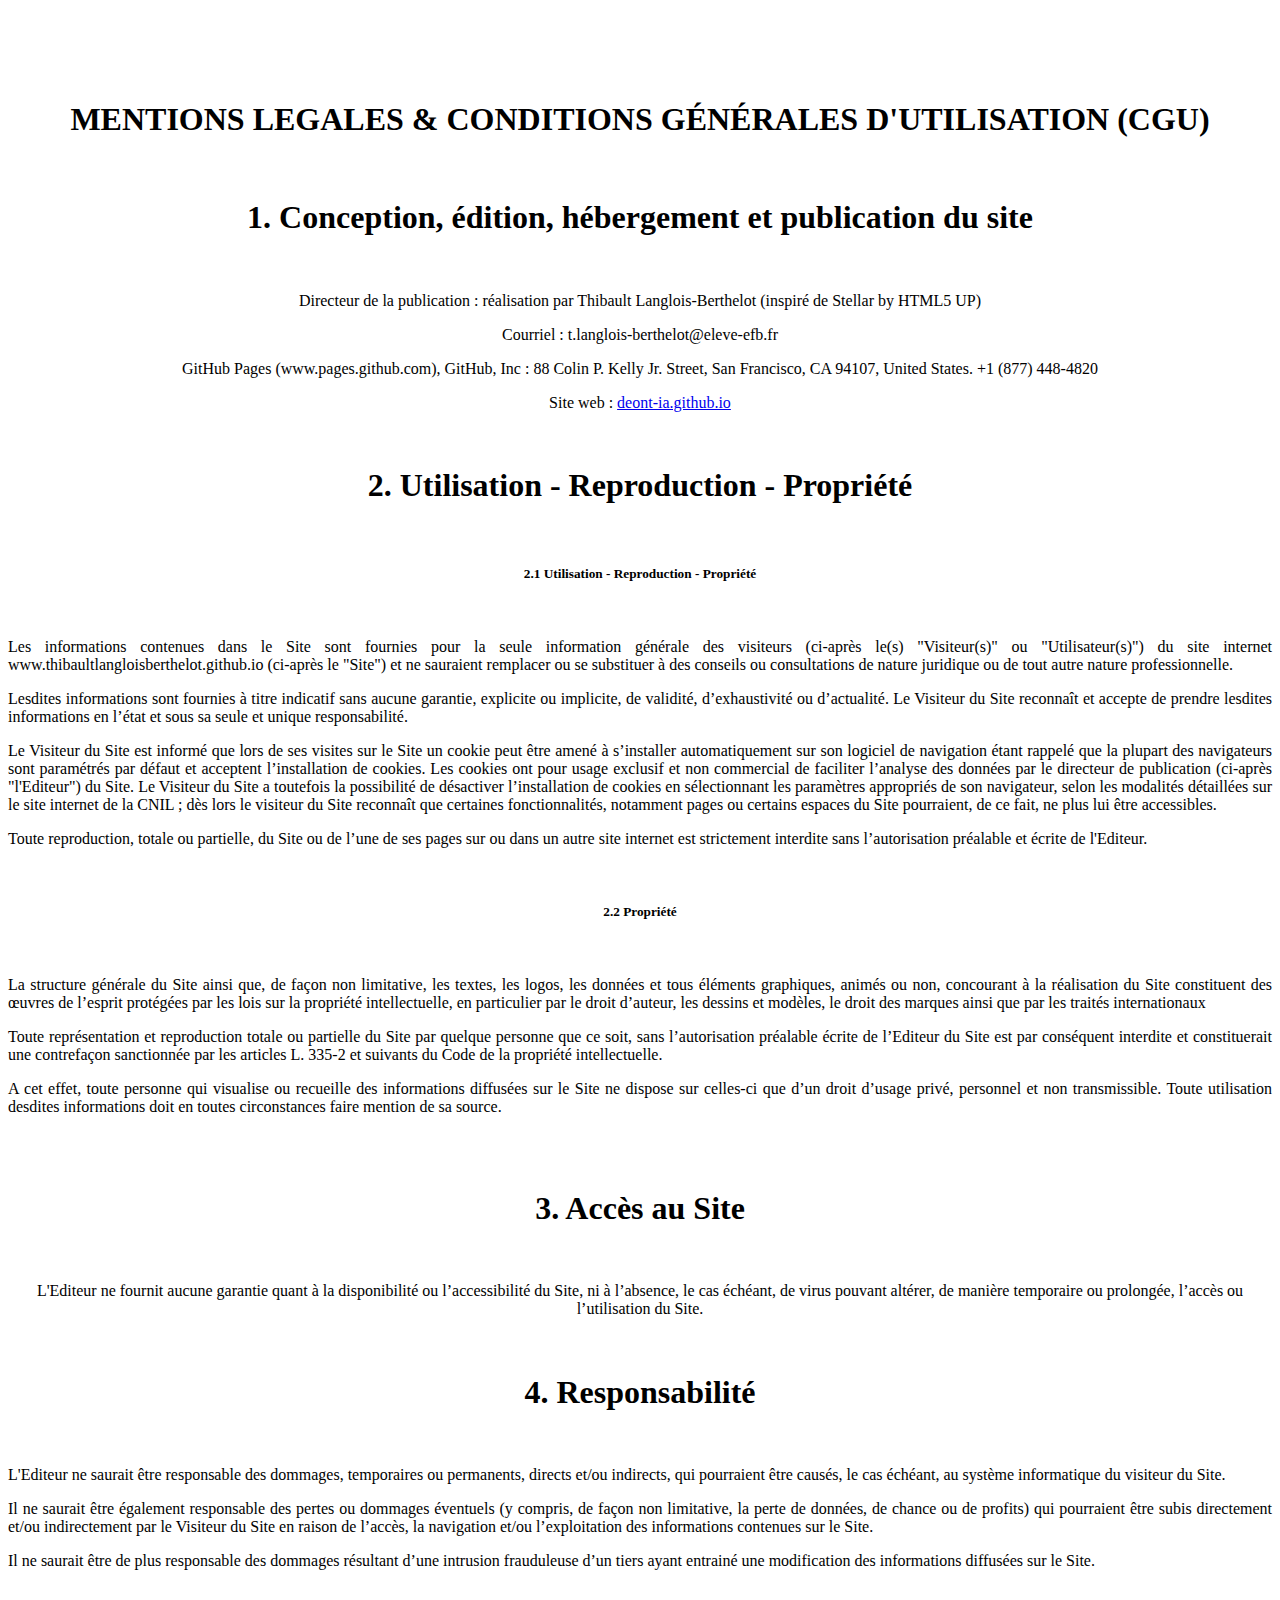
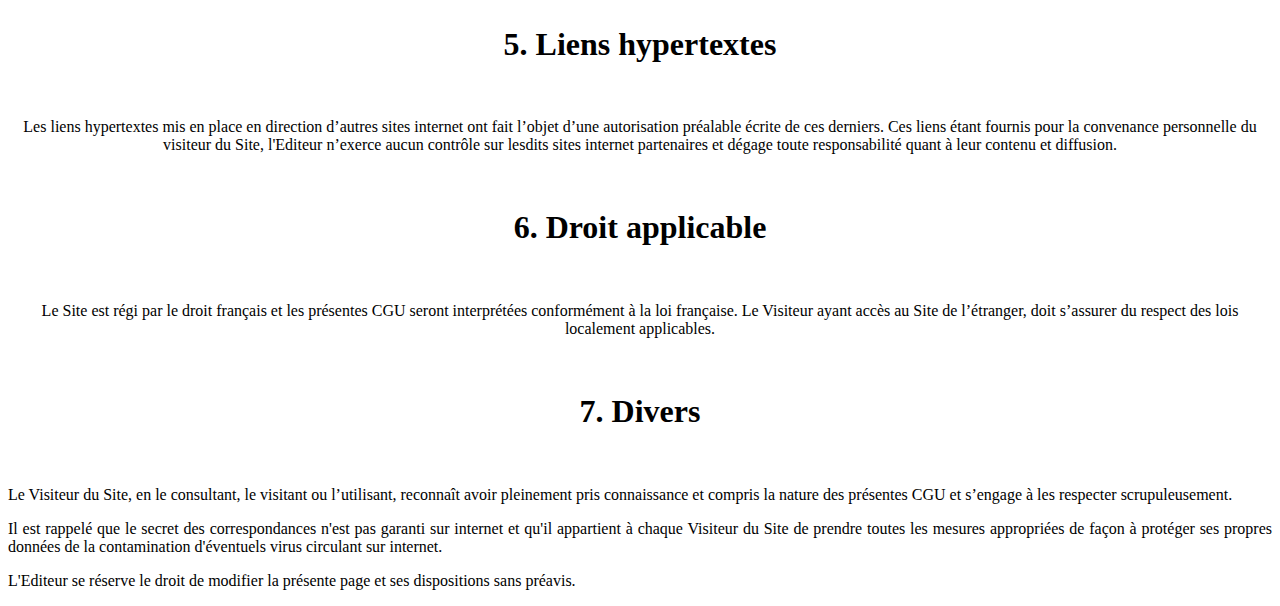
<file: mentions-légales.html>
<!DOCTYPE HTML>

<html lang="fr" xml:lang="fr" xmlns:og="http://ogp.me/ns#" xmlns="http://www.w3.org/1999/xhtml">
  <meta name="robots" content="noindex" />
 <head>
  <meta charset="utf-8" />
    <meta name="viewport" content="width=device-width, initial-scale=1.0" />
    <meta name=”robots” content=”noindex”>
    <meta name="author" content="Thibault Langlois-Berthelot" />
    <link rel="preconnect" href="https://deont-ia.github.io"/>
  <title>Mentions légales & CGU</title>
  
  </head>
  
 <body>
   
  <br>
  <br>
  <br>
  <br>
  <center>
   <header>
    <h1>MENTIONS LEGALES & CONDITIONS GÉNÉRALES D'UTILISATION (CGU)</h1>
    </header>
    <br>
<center>
                    <h1 id="contents">1. Conception, édition, hébergement et publication du site
                    </h1>
                    <br>
                  </center>
                  
                  <div style="text-align:center">
                    <p>Directeur de la publication : réalisation par Thibault Langlois-Berthelot (inspiré de Stellar by HTML5 UP)</p>
                    <p>Courriel : t.langlois-berthelot@eleve-efb.fr</p>
                    <p>GitHub Pages (www.pages.github.com), GitHub, Inc : 88 Colin P. Kelly Jr. Street, San Francisco, CA 94107, United States. +1 (877) 448-4820</p>
                    <p>Site web : <a href="https://deont-ia.github.io">deont-ia.github.io</p></a>
                  </div>
    <br> 
    <h1 id="contents">2. Utilisation - Reproduction - Propriété</h1>
    <br>
    <h5>2.1 Utilisation - Reproduction - Propriété</h5>
  </center>
  <br>
  <div style="text-align:justify">
    <p>Les informations contenues dans le Site sont fournies pour la seule information générale des visiteurs (ci-après le(s) "Visiteur(s)" ou "Utilisateur(s)") du
      site internet www.thibaultlangloisberthelot.github.io (ci-après le "Site") et ne sauraient remplacer ou se substituer à des conseils ou consultations de nature juridique ou de tout
      autre nature professionnelle.</p>
    <p>
      Lesdites informations sont fournies à titre indicatif sans aucune garantie, explicite ou implicite, de validité,
      d’exhaustivité ou d’actualité. Le Visiteur du Site reconnaît et accepte de prendre lesdites informations en
      l’état et sous sa seule et unique responsabilité.</p>
    <p>
      Le Visiteur du Site est informé que lors de ses visites sur le Site un cookie peut être amené à s’installer
      automatiquement sur son logiciel de navigation étant rappelé que la plupart des navigateurs sont paramétrés
      par défaut et acceptent l’installation de cookies. Les cookies ont pour usage exclusif et non commercial de
      faciliter l’analyse des données par le directeur de publication (ci-après "l'Editeur") du Site.
      Le Visiteur du Site a toutefois la possibilité de désactiver l’installation de cookies en sélectionnant les
      paramètres appropriés de son navigateur, selon les modalités détaillées sur le site internet de la CNIL ; dès
      lors le visiteur du Site reconnaît que certaines fonctionnalités, notamment pages ou certains espaces du Site
      pourraient, de ce fait, ne plus lui être accessibles.</p>
    <p>
      Toute reproduction, totale ou partielle, du Site ou de l’une de ses pages sur ou dans un autre site
      internet est strictement interdite sans l’autorisation préalable et écrite de l'Editeur.
      </p>
    </div>
<br>
  <center>
    <h5>2.2 Propriété</h5>
  </center>
  <br>
  <div style="text-align:justify">
    <p>La structure générale du Site ainsi que, de façon non limitative, les textes, les logos, les données et tous éléments graphiques, animés ou non, concourant à la
      réalisation du Site constituent des œuvres de l’esprit protégées par les lois sur la propriété intellectuelle, en
      particulier par le droit d’auteur, les dessins et modèles, le droit des marques ainsi que par les traités
      internationaux</p>

    <p>
      Toute représentation et reproduction totale ou partielle du Site par quelque personne que ce soit, sans
      l’autorisation préalable écrite de l’Editeur du Site est par conséquent interdite et constituerait une
      contrefaçon sanctionnée par les articles L. 335-2 et suivants du Code de la propriété intellectuelle.<p>
      </p>
      <p>
        A cet effet, toute personne qui visualise ou recueille des informations diffusées sur le Site ne dispose sur
        celles-ci que d’un droit d’usage privé, personnel et non transmissible. Toute utilisation desdites
        informations doit en toutes circonstances faire mention de sa source.</p>

    </div>
    <br>
    <br>
        <center>
          <h1 id="contents">3. Accès au Site</h1>
        </center>
        <br>
        <div style="text-align:center">
          <p>L'Editeur ne fournit aucune garantie quant à la disponibilité ou l’accessibilité du Site,
            ni à l’absence, le cas échéant, de virus pouvant altérer, de manière temporaire ou prolongée, l’accès ou
            l’utilisation du Site.</p>
          </div>
          <center>
            <br>
            <h1 id="contents">4. Responsabilité</h1>
            <br>
          </center>
          <div style="text-align:justify">
            <p>L'Editeur ne saurait être responsable des dommages, temporaires ou permanents,
              directs et/ou indirects, qui pourraient être causés, le cas échéant, au système informatique du visiteur du
              Site.</p>
            <p>
              Il ne saurait être également responsable des pertes ou dommages éventuels (y compris, de façon non
              limitative, la perte de données, de chance ou de profits) qui pourraient être subis directement et/ou indirectement par le
              Visiteur du Site en raison de l’accès, la navigation et/ou l’exploitation des informations contenues sur le Site.
              </p>
              <p>
                Il ne saurait être de plus responsable des dommages résultant d’une intrusion frauduleuse d’un tiers ayant
                entrainé une modification des informations diffusées sur le Site.</div>
            <br>
            <center>
              <h1 id="contents">5. Liens hypertextes</h1>
              <br>
            </center>
            <div style="text-align:center">
              <p>Les liens hypertextes mis en place en direction d’autres sites internet ont fait l’objet d’une autorisation
                préalable écrite de ces derniers. Ces liens étant fournis pour la convenance personnelle du visiteur du Site,
                l'Editeur n’exerce aucun contrôle sur lesdits sites internet partenaires et dégage toute
                responsabilité quant à leur contenu et diffusion.</p>
            </div>
              <br>
              <center>
                <h1 id="contents">6. Droit applicable</h1>
                <br>
              </center>
              <div style="text-align:center">
                <p>Le Site est régi par le droit français et les présentes CGU seront interprétées
                  conformément à la loi française. Le Visiteur ayant accès au Site de l’étranger, doit s’assurer du respect des
                  lois localement applicables.
                </p>
              </div>
                <br>
                <center>
                  <h1 id="contents">7. Divers</h1>
                  <br>
                </center>
                <div style="text-align:justify">
                  <p>Le Visiteur du Site, en le consultant, le visitant ou l’utilisant, reconnaît avoir pleinement pris connaissance
                    et compris la nature des présentes CGU et s’engage à les respecter scrupuleusement.                    
                  </p>
                  <p>Il est rappelé que le secret des correspondances n'est pas garanti sur internet et qu'il appartient à chaque
                    Visiteur du Site de prendre toutes les mesures appropriées de façon à protéger ses propres données de la
                    contamination d'éventuels virus circulant sur internet.                    
                  </p>
                  <p>L'Editeur se réserve le droit de modifier la présente page et ses dispositions sans préavis.                  
                  </p>
                </div>
</file>
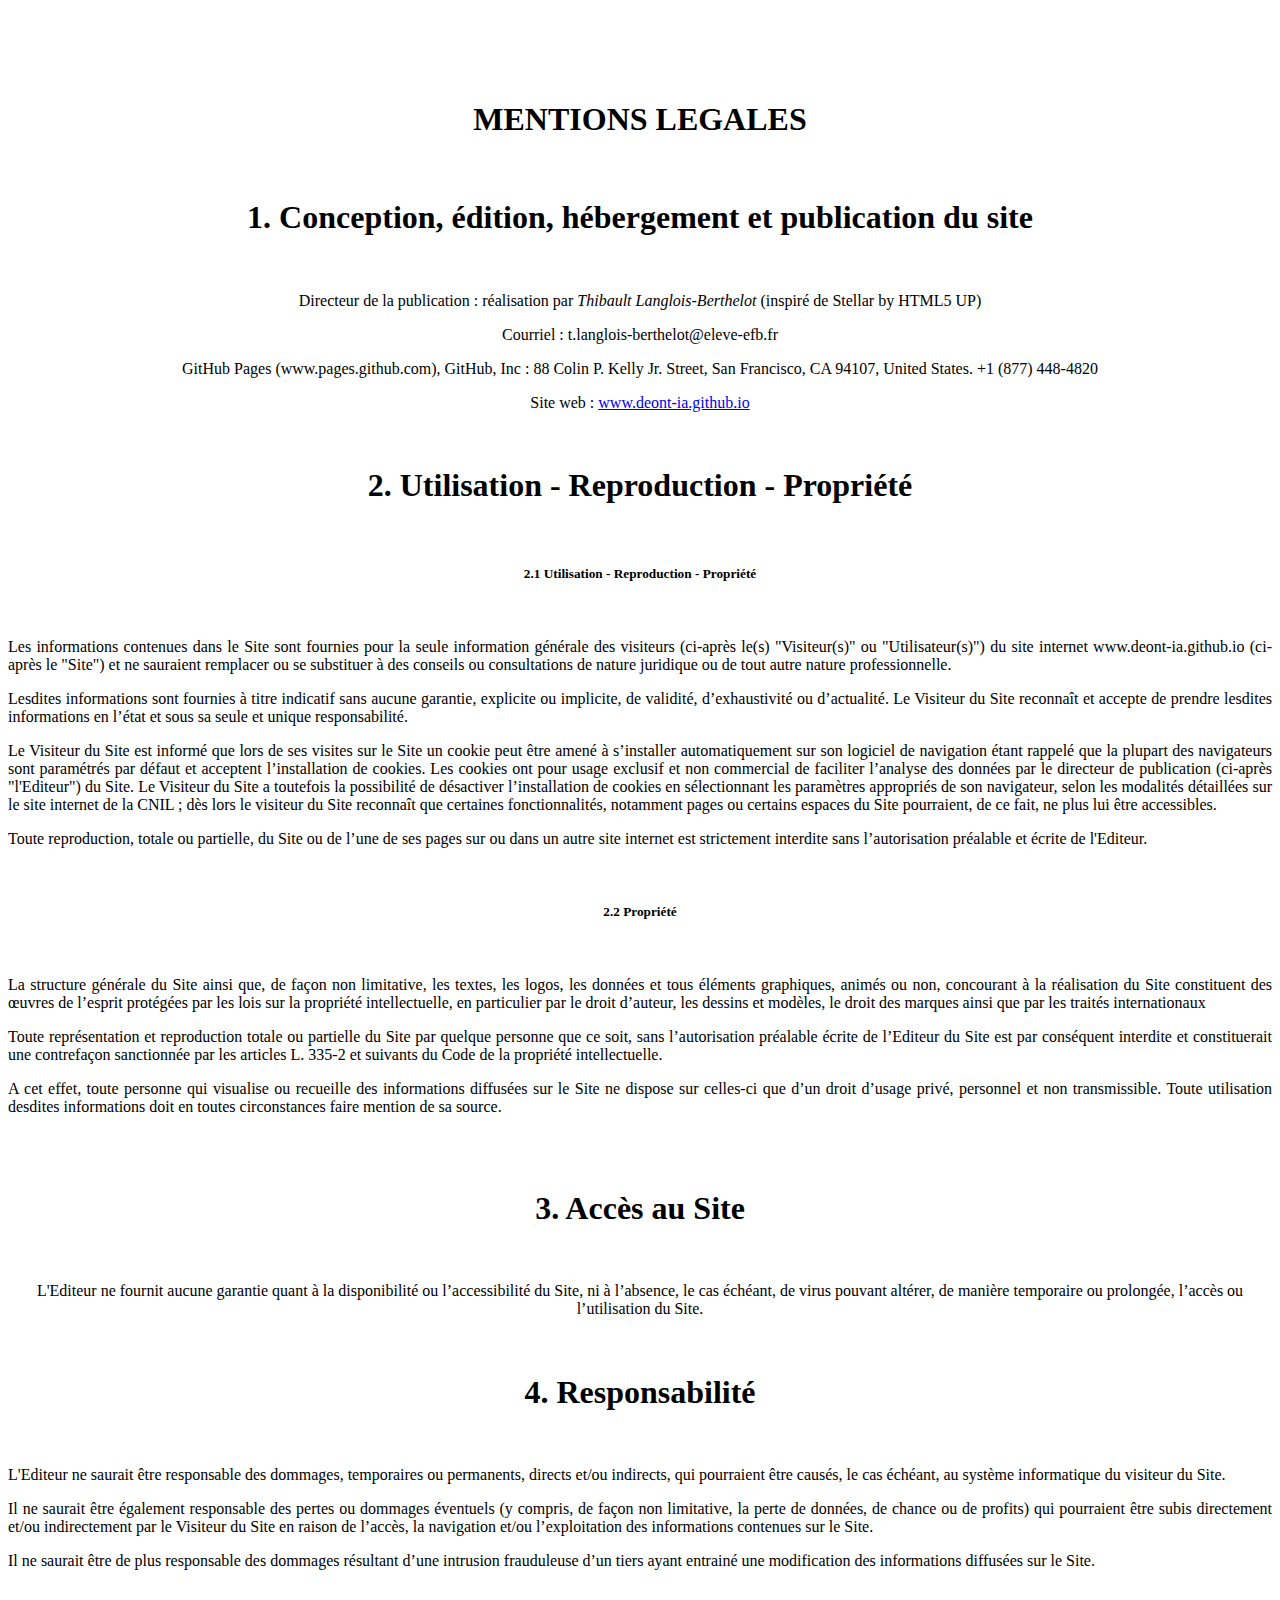
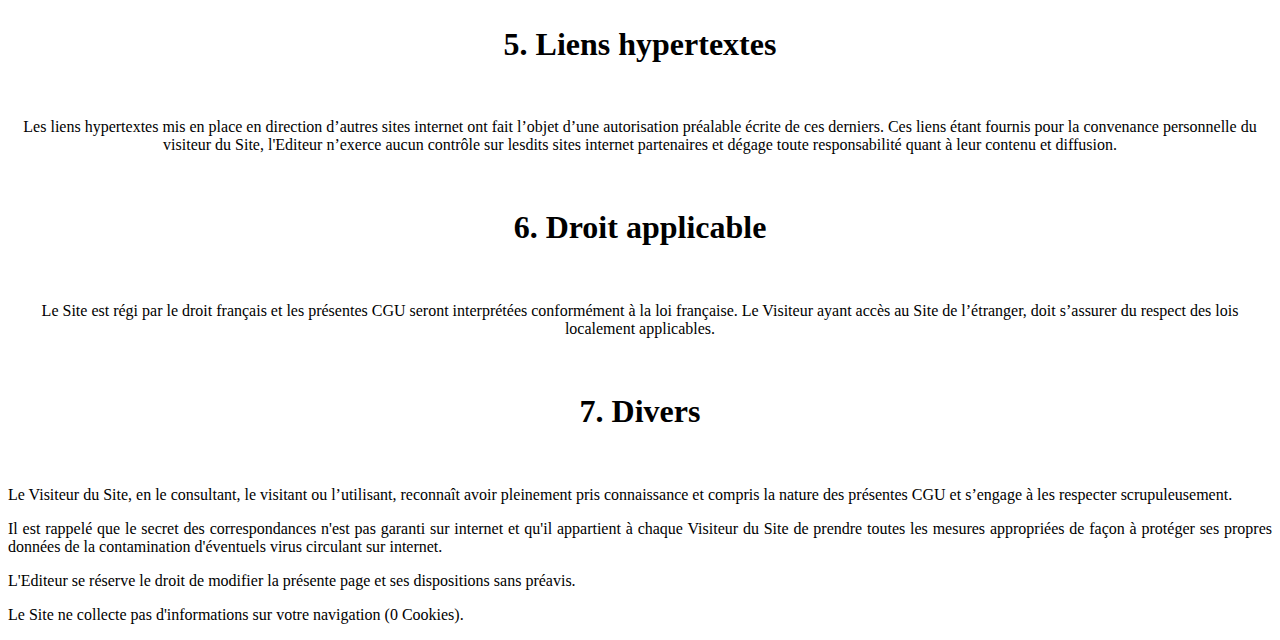
<file: mentions.html>
<!DOCTYPE HTML>

<html lang="fr" xml:lang="fr" xmlns:og="http://ogp.me/ns#" xmlns="http://www.w3.org/1999/xhtml">
  <meta name="robots" content="noindex" />
 <head>
  <meta charset="utf-8" />
    <meta name="viewport" content="width=device-width, initial-scale=1.0" />
    <meta name=”robots” content=”noindex”>
    <meta name="author" content="Thibault Langlois-Berthelot" />
    <link rel="preconnect" href="https://deont-ia.github.io"/>
  <title>Mentions légales</title>
  
  </head>
  
 <body>
   
  <br>
  <br>
  <br>
  <br>
  <center>
   <header>
    <h1>MENTIONS LEGALES</h1>
    </header>
    <br>
<center>
                    <h1 id="contents">1. Conception, édition, hébergement et publication du site
                    </h1>
                    <br>
                  </center>
                  
                  <div style="text-align:center">
                    <p>Directeur de la publication : réalisation par <i>Thibault Langlois-Berthelot</i> (inspiré de Stellar by HTML5 UP)</p>
                    <p>Courriel : t.langlois-berthelot@eleve-efb.fr</p>
                    <p>GitHub Pages (www.pages.github.com), GitHub, Inc : 88 Colin P. Kelly Jr. Street, San Francisco, CA 94107, United States. +1 (877) 448-4820</p>
                    <p>Site web : <a href="https://deont-ia.github.io">www.deont-ia.github.io</p></a>
                  </div>
    <br> 
    <h1 id="contents">2. Utilisation - Reproduction - Propriété</h1>
    <br>
    <h5>2.1 Utilisation - Reproduction - Propriété</h5>
  </center>
  <br>
  <div style="text-align:justify">
    <p>Les informations contenues dans le Site sont fournies pour la seule information générale des visiteurs (ci-après le(s) "Visiteur(s)" ou "Utilisateur(s)") du
      site internet www.deont-ia.github.io (ci-après le "Site") et ne sauraient remplacer ou se substituer à des conseils ou consultations de nature juridique ou de tout
      autre nature professionnelle.</p>
    <p>
      Lesdites informations sont fournies à titre indicatif sans aucune garantie, explicite ou implicite, de validité,
      d’exhaustivité ou d’actualité. Le Visiteur du Site reconnaît et accepte de prendre lesdites informations en
      l’état et sous sa seule et unique responsabilité.</p>
    <p>
      Le Visiteur du Site est informé que lors de ses visites sur le Site un cookie peut être amené à s’installer
      automatiquement sur son logiciel de navigation étant rappelé que la plupart des navigateurs sont paramétrés
      par défaut et acceptent l’installation de cookies. Les cookies ont pour usage exclusif et non commercial de
      faciliter l’analyse des données par le directeur de publication (ci-après "l'Editeur") du Site.
      Le Visiteur du Site a toutefois la possibilité de désactiver l’installation de cookies en sélectionnant les
      paramètres appropriés de son navigateur, selon les modalités détaillées sur le site internet de la CNIL ; dès
      lors le visiteur du Site reconnaît que certaines fonctionnalités, notamment pages ou certains espaces du Site
      pourraient, de ce fait, ne plus lui être accessibles.</p>
    <p>
      Toute reproduction, totale ou partielle, du Site ou de l’une de ses pages sur ou dans un autre site
      internet est strictement interdite sans l’autorisation préalable et écrite de l'Editeur.
      </p>
    </div>
<br>
  <center>
    <h5>2.2 Propriété</h5>
  </center>
  <br>
  <div style="text-align:justify">
    <p>La structure générale du Site ainsi que, de façon non limitative, les textes, les logos, les données et tous éléments graphiques, animés ou non, concourant à la
      réalisation du Site constituent des œuvres de l’esprit protégées par les lois sur la propriété intellectuelle, en
      particulier par le droit d’auteur, les dessins et modèles, le droit des marques ainsi que par les traités
      internationaux</p>

    <p>
      Toute représentation et reproduction totale ou partielle du Site par quelque personne que ce soit, sans
      l’autorisation préalable écrite de l’Editeur du Site est par conséquent interdite et constituerait une
      contrefaçon sanctionnée par les articles L. 335-2 et suivants du Code de la propriété intellectuelle.<p>
      </p>
      <p>
        A cet effet, toute personne qui visualise ou recueille des informations diffusées sur le Site ne dispose sur
        celles-ci que d’un droit d’usage privé, personnel et non transmissible. Toute utilisation desdites
        informations doit en toutes circonstances faire mention de sa source.</p>

    </div>
    <br>
    <br>
        <center>
          <h1 id="contents">3. Accès au Site</h1>
        </center>
        <br>
        <div style="text-align:center">
          <p>L'Editeur ne fournit aucune garantie quant à la disponibilité ou l’accessibilité du Site,
            ni à l’absence, le cas échéant, de virus pouvant altérer, de manière temporaire ou prolongée, l’accès ou
            l’utilisation du Site.</p>
          </div>
          <center>
            <br>
            <h1 id="contents">4. Responsabilité</h1>
            <br>
          </center>
          <div style="text-align:justify">
            <p>L'Editeur ne saurait être responsable des dommages, temporaires ou permanents,
              directs et/ou indirects, qui pourraient être causés, le cas échéant, au système informatique du visiteur du
              Site.</p>
            <p>
              Il ne saurait être également responsable des pertes ou dommages éventuels (y compris, de façon non
              limitative, la perte de données, de chance ou de profits) qui pourraient être subis directement et/ou indirectement par le
              Visiteur du Site en raison de l’accès, la navigation et/ou l’exploitation des informations contenues sur le Site.
              </p>
              <p>
                Il ne saurait être de plus responsable des dommages résultant d’une intrusion frauduleuse d’un tiers ayant
                entrainé une modification des informations diffusées sur le Site.</div>
            <br>
            <center>
              <h1 id="contents">5. Liens hypertextes</h1>
              <br>
            </center>
            <div style="text-align:center">
              <p>Les liens hypertextes mis en place en direction d’autres sites internet ont fait l’objet d’une autorisation
                préalable écrite de ces derniers. Ces liens étant fournis pour la convenance personnelle du visiteur du Site,
                l'Editeur n’exerce aucun contrôle sur lesdits sites internet partenaires et dégage toute
                responsabilité quant à leur contenu et diffusion.</p>
            </div>
              <br>
              <center>
                <h1 id="contents">6. Droit applicable</h1>
                <br>
              </center>
              <div style="text-align:center">
                <p>Le Site est régi par le droit français et les présentes CGU seront interprétées
                  conformément à la loi française. Le Visiteur ayant accès au Site de l’étranger, doit s’assurer du respect des
                  lois localement applicables.
                </p>
              </div>
                <br>
                <center>
                  <h1 id="contents">7. Divers</h1>
                  <br>
                </center>
                <div style="text-align:justify">
                  <p>Le Visiteur du Site, en le consultant, le visitant ou l’utilisant, reconnaît avoir pleinement pris connaissance
                    et compris la nature des présentes CGU et s’engage à les respecter scrupuleusement.                    
                  </p>
                  <p>Il est rappelé que le secret des correspondances n'est pas garanti sur internet et qu'il appartient à chaque
                    Visiteur du Site de prendre toutes les mesures appropriées de façon à protéger ses propres données de la
                    contamination d'éventuels virus circulant sur internet.                    
                  </p>
                  <p>L'Editeur se réserve le droit de modifier la présente page et ses dispositions sans préavis.                  
                  </p>
                   <p>Le Site ne collecte pas d'informations sur votre navigation (0 Cookies).                  
                  </p>
                </div>
</file>
<file: assets/css/noscript.css>
/*
	Hyperspace by HTML5 UP
	html5up.net | @ajlkn
	Free for personal and commercial use under the CCA 3.0 license (html5up.net/license)
*/

/* Spotlights */

	.spotlights > section > .image:before {
		opacity: 0 !important;
	}

	.spotlights > section > .content > .inner {
		-moz-transform: none !important;
		-webkit-transform: none !important;
		-ms-transform: none !important;
		transform: none !important;
		opacity: 1 !important;
	}

/* Wrapper */

	.wrapper > .inner {
		opacity: 1 !important;
		-moz-transform: none !important;
		-webkit-transform: none !important;
		-ms-transform: none !important;
		transform: none !important;
	}

/* Sidebar */

	#sidebar > .inner {
		opacity: 1 !important;
	}

	#sidebar nav > ul > li {
		-moz-transform: none !important;
		-webkit-transform: none !important;
		-ms-transform: none !important;
		transform: none !important;
		opacity: 1 !important;
	}
</file>
<file: assets/css/main.css>
@import url(fontawesome-all.min.css);

/*
	Hyperspace by HTML5 UP
	html5up.net | @ajlkn
	Free for personal and commercial use under the CCA 3.0 license (html5up.net/license)
*/

html, body, div, span, applet, object,
iframe, h1, h2, h3, h4, h5, h6, p, blockquote,
pre, a, abbr, acronym, address, big, cite,
code, del, dfn, em, img, ins, kbd, q, s, samp,
small, strike, strong, sub, sup, tt, var, b,
u, i, center, dl, dt, dd, ol, ul, li, fieldset,
form, label, legend, table, caption, tbody,
tfoot, thead, tr, th, td, article, aside,
canvas, details, embed, figure, figcaption,
footer, header, hgroup, menu, nav, output, ruby,
section, summary, time, mark, audio, video {
	margin: 0;
	padding: 0;
	border: 0;
	font-size: 100%;
	font: inherit;
	vertical-align: baseline;}

article, aside, details, figcaption, figure,
footer, header, hgroup, menu, nav, section {
	display: block;}

body {
	line-height: 1;
}

ol, ul {
	list-style: none;
}

blockquote, q {
	quotes: none;
}

	blockquote:before, blockquote:after, q:before, q:after {
		content: '';
		content: none;
	}

table {
	border-collapse: collapse;
	border-spacing: 0;
}

body {
	-webkit-text-size-adjust: none;
}

mark {
	background-color: transparent;
	color: inherit;
}

input::-moz-focus-inner {
	border: 0;
	padding: 0;
}

input, select, textarea {
	-moz-appearance: none;
	-webkit-appearance: none;
	-ms-appearance: none;
	appearance: none;
}

/* Basic */

	@-ms-viewport {
		width: device-width;
	}

	body {
		-ms-overflow-style: scrollbar;
	}

	@media screen and (max-width: 480px) {

		html, body {
			min-width: 320px;
		}

	}

	html {
		box-sizing: border-box;
	}

	*, *:before, *:after {
		box-sizing: inherit;
	}

	body {
		background: #312450;
	}

		body.is-preload *, body.is-preload *:before, body.is-preload *:after {
			-moz-animation: none !important;
			-webkit-animation: none !important;
			-ms-animation: none !important;
			animation: none !important;
			-moz-transition: none !important;
			-webkit-transition: none !important;
			-ms-transition: none !important;
			transition: none !important;
		}

/* Type */

	body, input, select, textarea {
		color: rgba(255, 255, 255, 0.55);
		font-family: Arial, Helvetica, sans-serif;
		font-size: 16.5pt;
		font-weight: normal;
		line-height: 1.75;
	}

		@media screen and (max-width: 1680px) {

			body, input, select, textarea {
				font-size: 13pt;
			}

		}

		@media screen and (max-width: 1280px) {

			body, input, select, textarea {
				font-size: 12pt;
			}

		}

		@media screen and (max-width: 360px) {

			body, input, select, textarea {
				font-size: 11pt;
			}

		}

	a {
		-moz-transition: color 0.2s ease, border-bottom-color 0.2s ease;
		-webkit-transition: color 0.2s ease, border-bottom-color 0.2s ease;
		-ms-transition: color 0.2s ease, border-bottom-color 0.2s ease;
		transition: color 0.2s ease, border-bottom-color 0.2s ease;
		border-bottom: dotted 1px rgba(255, 255, 255, 0.35);
		color: inherit;
		text-decoration: none;
	}

		a:hover {
			border-bottom-color: transparent;
			color: #ffffff;
		}

	strong, b {
		color: #ffffff;
		font-weight: bold;
	}

	em, i {
		font-style: italic;
	}

	p {
		margin: 0 0 2em 0;
	}

	h1, h2, h3, h4, h5, h6 {
		color: #ffffff;
		font-weight: bold;
		line-height: 1.5;
		margin: 0 0 0.5em 0;
	}

		h1 a, h2 a, h3 a, h4 a, h5 a, h6 a {
			color: inherit;
			text-decoration: none;
		}

	h1 {
		font-size: 2.75em;
	}

		h1.major {
			margin: 0 0 1.3em 0;
			position: relative;
			padding-bottom: 0.35em;
		}

			h1.major:after {
				background-image: -moz-linear-gradient(to right, #5e42a6, #b74e91);
				background-image: -webkit-linear-gradient(to right, #5e42a6, #b74e91);
				background-image: -ms-linear-gradient(to right, #5e42a6, #b74e91);
				background-image: linear-gradient(to right, #5e42a6, #b74e91);
				-moz-transition: max-width 0.2s ease;
				-webkit-transition: max-width 0.2s ease;
				-ms-transition: max-width 0.2s ease;
				transition: max-width 0.2s ease;
				border-radius: 0.2em;
				bottom: 0;
				content: '';
				height: 0.05em;
				position: absolute;
				right: 0;
				width: 100%;
			}

	h2 {
		font-size: 1.75em;
	}

	h3 {
		font-size: 1.1em;
	}

	h4 {
		font-size: 1em;
	}

	h5 {
		font-size: 0.8em;
	}

	h6 {
		font-size: 0.6em;
	}

	@media screen and (max-width: 736px) {

		h1 {
			font-size: 2em;
		}

		h2 {
			font-size: 1.25em;
		}

		h3 {
			font-size: 1em;
		}

		h4 {
			font-size: 0.8em;
		}

		h5 {
			font-size: 0.6em;
		}

		h6 {
			font-size: 0.6em;
		}

	}

	sub {
		font-size: 0.8em;
		position: relative;
		top: 0.5em;
	}

	sup {
		font-size: 0.8em;
		position: relative;
		top: -0.5em;
	}

	blockquote {
		border-left: solid 4px rgba(255, 255, 255, 0.15);
		font-style: italic;
		margin: 0 0 2em 0;
		padding: 0.5em 0 0.5em 2em;
	}

	code {
		background: rgba(255, 255, 255, 0.05);
		border-radius: 0.25em;
		border: solid 1px rgba(255, 255, 255, 0.15);
		font-family: "Courier New", monospace;
		font-size: 0.9em;
		margin: 0 0.25em;
		padding: 0.25em 0.65em;
	}

	pre {
		-webkit-overflow-scrolling: touch;
		font-family: "Courier New", monospace;
		font-size: 0.9em;
		margin: 0 0 2em 0;
	}

		pre code {
			display: block;
			line-height: 1.75em;
			padding: 1em 1.5em;
			overflow-x: auto;
		}

	hr {
		border: 0;
		border-bottom: solid 1px rgba(255, 255, 255, 0.15);
		margin: 2em 0;
	}

		hr.major {
			margin: 3em 0;
		}

	.align-left {
		text-align: left;
	}

	.align-center {
		text-align: center;
	}

	.align-right {
		text-align: right;
	}

/* Row */

	.row {
		display: flex;
		flex-wrap: wrap;
		box-sizing: border-box;
		align-items: stretch;
	}

		.row > * {
			box-sizing: border-box;
		}

		.row.gtr-uniform > * > :last-child {
			margin-bottom: 0;
		}

		.row.aln-left {
			justify-content: flex-start;
		}

		.row.aln-center {
			justify-content: center;
		}

		.row.aln-right {
			justify-content: flex-end;
		}

		.row.aln-top {
			align-items: flex-start;
		}

		.row.aln-middle {
			align-items: center;
		}

		.row.aln-bottom {
			align-items: flex-end;
		}

		.row > .imp {
			order: -1;
		}

		.row > .col-1 {
			width: 8.33333%;
		}

		.row > .off-1 {
			margin-left: 8.33333%;
		}

		.row > .col-2 {
			width: 16.66667%;
		}

		.row > .off-2 {
			margin-left: 16.66667%;
		}

		.row > .col-3 {
			width: 25%;
		}

		.row > .off-3 {
			margin-left: 25%;
		}

		.row > .col-4 {
			width: 33.33333%;
		}

		.row > .off-4 {
			margin-left: 33.33333%;
		}

		.row > .col-5 {
			width: 41.66667%;
		}

		.row > .off-5 {
			margin-left: 41.66667%;
		}

		.row > .col-6 {
			width: 50%;
		}

		.row > .off-6 {
			margin-left: 50%;
		}

		.row > .col-7 {
			width: 58.33333%;
		}

		.row > .off-7 {
			margin-left: 58.33333%;
		}

		.row > .col-8 {
			width: 66.66667%;
		}

		.row > .off-8 {
			margin-left: 66.66667%;
		}

		.row > .col-9 {
			width: 75%;
		}

		.row > .off-9 {
			margin-left: 75%;
		}

		.row > .col-10 {
			width: 83.33333%;
		}

		.row > .off-10 {
			margin-left: 83.33333%;
		}

		.row > .col-11 {
			width: 91.66667%;
		}

		.row > .off-11 {
			margin-left: 91.66667%;
		}

		.row > .col-12 {
			width: 100%;
		}

		.row > .off-12 {
			margin-left: 100%;
		}

		.row.gtr-0 {
			margin-top: 0;
			margin-left: 0em;
		}

			.row.gtr-0 > * {
				padding: 0 0 0 0em;
			}

			.row.gtr-0.gtr-uniform {
				margin-top: 0em;
			}

				.row.gtr-0.gtr-uniform > * {
					padding-top: 0em;
				}

		.row.gtr-25 {
			margin-top: 0;
			margin-left: -0.375em;
		}

			.row.gtr-25 > * {
				padding: 0 0 0 0.375em;
			}

			.row.gtr-25.gtr-uniform {
				margin-top: -0.375em;
			}

				.row.gtr-25.gtr-uniform > * {
					padding-top: 0.375em;
				}

		.row.gtr-50 {
			margin-top: 0;
			margin-left: -0.75em;
		}

			.row.gtr-50 > * {
				padding: 0 0 0 0.75em;
			}

			.row.gtr-50.gtr-uniform {
				margin-top: -0.75em;
			}

				.row.gtr-50.gtr-uniform > * {
					padding-top: 0.75em;
				}

		.row {
			margin-top: 0;
			margin-left: -1.5em;
		}

			.row > * {
				padding: 0 0 0 1.5em;
			}

			.row.gtr-uniform {
				margin-top: -1.5em;
			}

				.row.gtr-uniform > * {
					padding-top: 1.5em;
				}

		.row.gtr-150 {
			margin-top: 0;
			margin-left: -2.25em;
		}

			.row.gtr-150 > * {
				padding: 0 0 0 2.25em;
			}

			.row.gtr-150.gtr-uniform {
				margin-top: -2.25em;
			}

				.row.gtr-150.gtr-uniform > * {
					padding-top: 2.25em;
				}

		.row.gtr-200 {
			margin-top: 0;
			margin-left: -3em;
		}

			.row.gtr-200 > * {
				padding: 0 0 0 3em;
			}

			.row.gtr-200.gtr-uniform {
				margin-top: -3em;
			}

				.row.gtr-200.gtr-uniform > * {
					padding-top: 3em;
				}

		@media screen and (max-width: 1680px) {

			.row {
				display: flex;
				flex-wrap: wrap;
				box-sizing: border-box;
				align-items: stretch;
			}

				.row > * {
					box-sizing: border-box;
				}

				.row.gtr-uniform > * > :last-child {
					margin-bottom: 0;
				}

				.row.aln-left {
					justify-content: flex-start;
				}

				.row.aln-center {
					justify-content: center;
				}

				.row.aln-right {
					justify-content: flex-end;
				}

				.row.aln-top {
					align-items: flex-start;
				}

				.row.aln-middle {
					align-items: center;
				}

				.row.aln-bottom {
					align-items: flex-end;
				}

				.row > .imp-xlarge {
					order: -1;
				}

				.row > .col-1-xlarge {
					width: 8.33333%;
				}

				.row > .off-1-xlarge {
					margin-left: 8.33333%;
				}

				.row > .col-2-xlarge {
					width: 16.66667%;
				}

				.row > .off-2-xlarge {
					margin-left: 16.66667%;
				}

				.row > .col-3-xlarge {
					width: 25%;
				}

				.row > .off-3-xlarge {
					margin-left: 25%;
				}

				.row > .col-4-xlarge {
					width: 33.33333%;
				}

				.row > .off-4-xlarge {
					margin-left: 33.33333%;
				}

				.row > .col-5-xlarge {
					width: 41.66667%;
				}

				.row > .off-5-xlarge {
					margin-left: 41.66667%;
				}

				.row > .col-6-xlarge {
					width: 50%;
				}

				.row > .off-6-xlarge {
					margin-left: 50%;
				}

				.row > .col-7-xlarge {
					width: 58.33333%;
				}

				.row > .off-7-xlarge {
					margin-left: 58.33333%;
				}

				.row > .col-8-xlarge {
					width: 66.66667%;
				}

				.row > .off-8-xlarge {
					margin-left: 66.66667%;
				}

				.row > .col-9-xlarge {
					width: 75%;
				}

				.row > .off-9-xlarge {
					margin-left: 75%;
				}

				.row > .col-10-xlarge {
					width: 83.33333%;
				}

				.row > .off-10-xlarge {
					margin-left: 83.33333%;
				}

				.row > .col-11-xlarge {
					width: 91.66667%;
				}

				.row > .off-11-xlarge {
					margin-left: 91.66667%;
				}

				.row > .col-12-xlarge {
					width: 100%;
				}

				.row > .off-12-xlarge {
					margin-left: 100%;
				}

				.row.gtr-0 {
					margin-top: 0;
					margin-left: 0em;
				}

					.row.gtr-0 > * {
						padding: 0 0 0 0em;
					}

					.row.gtr-0.gtr-uniform {
						margin-top: 0em;
					}

						.row.gtr-0.gtr-uniform > * {
							padding-top: 0em;
						}

				.row.gtr-25 {
					margin-top: 0;
					margin-left: -0.375em;
				}

					.row.gtr-25 > * {
						padding: 0 0 0 0.375em;
					}

					.row.gtr-25.gtr-uniform {
						margin-top: -0.375em;
					}

						.row.gtr-25.gtr-uniform > * {
							padding-top: 0.375em;
						}

				.row.gtr-50 {
					margin-top: 0;
					margin-left: -0.75em;
				}

					.row.gtr-50 > * {
						padding: 0 0 0 0.75em;
					}

					.row.gtr-50.gtr-uniform {
						margin-top: -0.75em;
					}

						.row.gtr-50.gtr-uniform > * {
							padding-top: 0.75em;
						}

				.row {
					margin-top: 0;
					margin-left: -1.5em;
				}

					.row > * {
						padding: 0 0 0 1.5em;
					}

					.row.gtr-uniform {
						margin-top: -1.5em;
					}

						.row.gtr-uniform > * {
							padding-top: 1.5em;
						}

				.row.gtr-150 {
					margin-top: 0;
					margin-left: -2.25em;
				}

					.row.gtr-150 > * {
						padding: 0 0 0 2.25em;
					}

					.row.gtr-150.gtr-uniform {
						margin-top: -2.25em;
					}

						.row.gtr-150.gtr-uniform > * {
							padding-top: 2.25em;
						}

				.row.gtr-200 {
					margin-top: 0;
					margin-left: -3em;
				}

					.row.gtr-200 > * {
						padding: 0 0 0 3em;
					}

					.row.gtr-200.gtr-uniform {
						margin-top: -3em;
					}

						.row.gtr-200.gtr-uniform > * {
							padding-top: 3em;
						}

		}

		@media screen and (max-width: 1280px) {

			.row {
				display: flex;
				flex-wrap: wrap;
				box-sizing: border-box;
				align-items: stretch;
			}

				.row > * {
					box-sizing: border-box;
				}

				.row.gtr-uniform > * > :last-child {
					margin-bottom: 0;
				}

				.row.aln-left {
					justify-content: flex-start;
				}

				.row.aln-center {
					justify-content: center;
				}

				.row.aln-right {
					justify-content: flex-end;
				}

				.row.aln-top {
					align-items: flex-start;
				}

				.row.aln-middle {
					align-items: center;
				}

				.row.aln-bottom {
					align-items: flex-end;
				}

				.row > .imp-large {
					order: -1;
				}

				.row > .col-1-large {
					width: 8.33333%;
				}

				.row > .off-1-large {
					margin-left: 8.33333%;
				}

				.row > .col-2-large {
					width: 16.66667%;
				}

				.row > .off-2-large {
					margin-left: 16.66667%;
				}

				.row > .col-3-large {
					width: 25%;
				}

				.row > .off-3-large {
					margin-left: 25%;
				}

				.row > .col-4-large {
					width: 33.33333%;
				}

				.row > .off-4-large {
					margin-left: 33.33333%;
				}

				.row > .col-5-large {
					width: 41.66667%;
				}

				.row > .off-5-large {
					margin-left: 41.66667%;
				}

				.row > .col-6-large {
					width: 50%;
				}

				.row > .off-6-large {
					margin-left: 50%;
				}

				.row > .col-7-large {
					width: 58.33333%;
				}

				.row > .off-7-large {
					margin-left: 58.33333%;
				}

				.row > .col-8-large {
					width: 66.66667%;
				}

				.row > .off-8-large {
					margin-left: 66.66667%;
				}

				.row > .col-9-large {
					width: 75%;
				}

				.row > .off-9-large {
					margin-left: 75%;
				}

				.row > .col-10-large {
					width: 83.33333%;
				}

				.row > .off-10-large {
					margin-left: 83.33333%;
				}

				.row > .col-11-large {
					width: 91.66667%;
				}

				.row > .off-11-large {
					margin-left: 91.66667%;
				}

				.row > .col-12-large {
					width: 100%;
				}

				.row > .off-12-large {
					margin-left: 100%;
				}

				.row.gtr-0 {
					margin-top: 0;
					margin-left: 0em;
				}

					.row.gtr-0 > * {
						padding: 0 0 0 0em;
					}

					.row.gtr-0.gtr-uniform {
						margin-top: 0em;
					}

						.row.gtr-0.gtr-uniform > * {
							padding-top: 0em;
						}

				.row.gtr-25 {
					margin-top: 0;
					margin-left: -0.375em;
				}

					.row.gtr-25 > * {
						padding: 0 0 0 0.375em;
					}

					.row.gtr-25.gtr-uniform {
						margin-top: -0.375em;
					}

						.row.gtr-25.gtr-uniform > * {
							padding-top: 0.375em;
						}

				.row.gtr-50 {
					margin-top: 0;
					margin-left: -0.75em;
				}

					.row.gtr-50 > * {
						padding: 0 0 0 0.75em;
					}

					.row.gtr-50.gtr-uniform {
						margin-top: -0.75em;
					}

						.row.gtr-50.gtr-uniform > * {
							padding-top: 0.75em;
						}

				.row {
					margin-top: 0;
					margin-left: -1.5em;
				}

					.row > * {
						padding: 0 0 0 1.5em;
					}

					.row.gtr-uniform {
						margin-top: -1.5em;
					}

						.row.gtr-uniform > * {
							padding-top: 1.5em;
						}

				.row.gtr-150 {
					margin-top: 0;
					margin-left: -2.25em;
				}

					.row.gtr-150 > * {
						padding: 0 0 0 2.25em;
					}

					.row.gtr-150.gtr-uniform {
						margin-top: -2.25em;
					}

						.row.gtr-150.gtr-uniform > * {
							padding-top: 2.25em;
						}

				.row.gtr-200 {
					margin-top: 0;
					margin-left: -3em;
				}

					.row.gtr-200 > * {
						padding: 0 0 0 3em;
					}

					.row.gtr-200.gtr-uniform {
						margin-top: -3em;
					}

						.row.gtr-200.gtr-uniform > * {
							padding-top: 3em;
						}

		}

		@media screen and (max-width: 980px) {

			.row {
				display: flex;
				flex-wrap: wrap;
				box-sizing: border-box;
				align-items: stretch;
			}

				.row > * {
					box-sizing: border-box;
				}

				.row.gtr-uniform > * > :last-child {
					margin-bottom: 0;
				}

				.row.aln-left {
					justify-content: flex-start;
				}

				.row.aln-center {
					justify-content: center;
				}

				.row.aln-right {
					justify-content: flex-end;
				}

				.row.aln-top {
					align-items: flex-start;
				}

				.row.aln-middle {
					align-items: center;
				}

				.row.aln-bottom {
					align-items: flex-end;
				}

				.row > .imp-medium {
					order: -1;
				}

				.row > .col-1-medium {
					width: 8.33333%;
				}

				.row > .off-1-medium {
					margin-left: 8.33333%;
				}

				.row > .col-2-medium {
					width: 16.66667%;
				}

				.row > .off-2-medium {
					margin-left: 16.66667%;
				}

				.row > .col-3-medium {
					width: 25%;
				}

				.row > .off-3-medium {
					margin-left: 25%;
				}

				.row > .col-4-medium {
					width: 33.33333%;
				}

				.row > .off-4-medium {
					margin-left: 33.33333%;
				}

				.row > .col-5-medium {
					width: 41.66667%;
				}

				.row > .off-5-medium {
					margin-left: 41.66667%;
				}

				.row > .col-6-medium {
					width: 50%;
				}

				.row > .off-6-medium {
					margin-left: 50%;
				}

				.row > .col-7-medium {
					width: 58.33333%;
				}

				.row > .off-7-medium {
					margin-left: 58.33333%;
				}

				.row > .col-8-medium {
					width: 66.66667%;
				}

				.row > .off-8-medium {
					margin-left: 66.66667%;
				}

				.row > .col-9-medium {
					width: 75%;
				}

				.row > .off-9-medium {
					margin-left: 75%;
				}

				.row > .col-10-medium {
					width: 83.33333%;
				}

				.row > .off-10-medium {
					margin-left: 83.33333%;
				}

				.row > .col-11-medium {
					width: 91.66667%;
				}

				.row > .off-11-medium {
					margin-left: 91.66667%;
				}

				.row > .col-12-medium {
					width: 100%;
				}

				.row > .off-12-medium {
					margin-left: 100%;
				}

				.row.gtr-0 {
					margin-top: 0;
					margin-left: 0em;
				}

					.row.gtr-0 > * {
						padding: 0 0 0 0em;
					}

					.row.gtr-0.gtr-uniform {
						margin-top: 0em;
					}

						.row.gtr-0.gtr-uniform > * {
							padding-top: 0em;
						}

				.row.gtr-25 {
					margin-top: 0;
					margin-left: -0.375em;
				}

					.row.gtr-25 > * {
						padding: 0 0 0 0.375em;
					}

					.row.gtr-25.gtr-uniform {
						margin-top: -0.375em;
					}

						.row.gtr-25.gtr-uniform > * {
							padding-top: 0.375em;
						}

				.row.gtr-50 {
					margin-top: 0;
					margin-left: -0.75em;
				}

					.row.gtr-50 > * {
						padding: 0 0 0 0.75em;
					}

					.row.gtr-50.gtr-uniform {
						margin-top: -0.75em;
					}

						.row.gtr-50.gtr-uniform > * {
							padding-top: 0.75em;
						}

				.row {
					margin-top: 0;
					margin-left: -1.5em;
				}

					.row > * {
						padding: 0 0 0 1.5em;
					}

					.row.gtr-uniform {
						margin-top: -1.5em;
					}

						.row.gtr-uniform > * {
							padding-top: 1.5em;
						}

				.row.gtr-150 {
					margin-top: 0;
					margin-left: -2.25em;
				}

					.row.gtr-150 > * {
						padding: 0 0 0 2.25em;
					}

					.row.gtr-150.gtr-uniform {
						margin-top: -2.25em;
					}

						.row.gtr-150.gtr-uniform > * {
							padding-top: 2.25em;
						}

				.row.gtr-200 {
					margin-top: 0;
					margin-left: -3em;
				}

					.row.gtr-200 > * {
						padding: 0 0 0 3em;
					}

					.row.gtr-200.gtr-uniform {
						margin-top: -3em;
					}

						.row.gtr-200.gtr-uniform > * {
							padding-top: 3em;
						}

		}

		@media screen and (max-width: 736px) {

			.row {
				display: flex;
				flex-wrap: wrap;
				box-sizing: border-box;
				align-items: stretch;
			}

				.row > * {
					box-sizing: border-box;
				}

				.row.gtr-uniform > * > :last-child {
					margin-bottom: 0;
				}

				.row.aln-left {
					justify-content: flex-start;
				}

				.row.aln-center {
					justify-content: center;
				}

				.row.aln-right {
					justify-content: flex-end;
				}

				.row.aln-top {
					align-items: flex-start;
				}

				.row.aln-middle {
					align-items: center;
				}

				.row.aln-bottom {
					align-items: flex-end;
				}

				.row > .imp-small {
					order: -1;
				}

				.row > .col-1-small {
					width: 8.33333%;
				}

				.row > .off-1-small {
					margin-left: 8.33333%;
				}

				.row > .col-2-small {
					width: 16.66667%;
				}

				.row > .off-2-small {
					margin-left: 16.66667%;
				}

				.row > .col-3-small {
					width: 25%;
				}

				.row > .off-3-small {
					margin-left: 25%;
				}

				.row > .col-4-small {
					width: 33.33333%;
				}

				.row > .off-4-small {
					margin-left: 33.33333%;
				}

				.row > .col-5-small {
					width: 41.66667%;
				}

				.row > .off-5-small {
					margin-left: 41.66667%;
				}

				.row > .col-6-small {
					width: 50%;
				}

				.row > .off-6-small {
					margin-left: 50%;
				}

				.row > .col-7-small {
					width: 58.33333%;
				}

				.row > .off-7-small {
					margin-left: 58.33333%;
				}

				.row > .col-8-small {
					width: 66.66667%;
				}

				.row > .off-8-small {
					margin-left: 66.66667%;
				}

				.row > .col-9-small {
					width: 75%;
				}

				.row > .off-9-small {
					margin-left: 75%;
				}

				.row > .col-10-small {
					width: 83.33333%;
				}

				.row > .off-10-small {
					margin-left: 83.33333%;
				}

				.row > .col-11-small {
					width: 91.66667%;
				}

				.row > .off-11-small {
					margin-left: 91.66667%;
				}

				.row > .col-12-small {
					width: 100%;
				}

				.row > .off-12-small {
					margin-left: 100%;
				}

				.row.gtr-0 {
					margin-top: 0;
					margin-left: 0em;
				}

					.row.gtr-0 > * {
						padding: 0 0 0 0em;
					}

					.row.gtr-0.gtr-uniform {
						margin-top: 0em;
					}

						.row.gtr-0.gtr-uniform > * {
							padding-top: 0em;
						}

				.row.gtr-25 {
					margin-top: 0;
					margin-left: -0.375em;
				}

					.row.gtr-25 > * {
						padding: 0 0 0 0.375em;
					}

					.row.gtr-25.gtr-uniform {
						margin-top: -0.375em;
					}

						.row.gtr-25.gtr-uniform > * {
							padding-top: 0.375em;
						}

				.row.gtr-50 {
					margin-top: 0;
					margin-left: -0.75em;
				}

					.row.gtr-50 > * {
						padding: 0 0 0 0.75em;
					}

					.row.gtr-50.gtr-uniform {
						margin-top: -0.75em;
					}

						.row.gtr-50.gtr-uniform > * {
							padding-top: 0.75em;
						}

				.row {
					margin-top: 0;
					margin-left: -1.5em;
				}

					.row > * {
						padding: 0 0 0 1.5em;
					}

					.row.gtr-uniform {
						margin-top: -1.5em;
					}

						.row.gtr-uniform > * {
							padding-top: 1.5em;
						}

				.row.gtr-150 {
					margin-top: 0;
					margin-left: -2.25em;
				}

					.row.gtr-150 > * {
						padding: 0 0 0 2.25em;
					}

					.row.gtr-150.gtr-uniform {
						margin-top: -2.25em;
					}

						.row.gtr-150.gtr-uniform > * {
							padding-top: 2.25em;
						}

				.row.gtr-200 {
					margin-top: 0;
					margin-left: -3em;
				}

					.row.gtr-200 > * {
						padding: 0 0 0 3em;
					}

					.row.gtr-200.gtr-uniform {
						margin-top: -3em;
					}

						.row.gtr-200.gtr-uniform > * {
							padding-top: 3em;
						}

		}

		@media screen and (max-width: 480px) {

			.row {
				display: flex;
				flex-wrap: wrap;
				box-sizing: border-box;
				align-items: stretch;
			}

				.row > * {
					box-sizing: border-box;
				}

				.row.gtr-uniform > * > :last-child {
					margin-bottom: 0;
				}

				.row.aln-left {
					justify-content: flex-start;
				}

				.row.aln-center {
					justify-content: center;
				}

				.row.aln-right {
					justify-content: flex-end;
				}

				.row.aln-top {
					align-items: flex-start;
				}

				.row.aln-middle {
					align-items: center;
				}

				.row.aln-bottom {
					align-items: flex-end;
				}

				.row > .imp-xsmall {
					order: -1;
				}

				.row > .col-1-xsmall {
					width: 8.33333%;
				}

				.row > .off-1-xsmall {
					margin-left: 8.33333%;
				}

				.row > .col-2-xsmall {
					width: 16.66667%;
				}

				.row > .off-2-xsmall {
					margin-left: 16.66667%;
				}

				.row > .col-3-xsmall {
					width: 25%;
				}

				.row > .off-3-xsmall {
					margin-left: 25%;
				}

				.row > .col-4-xsmall {
					width: 33.33333%;
				}

				.row > .off-4-xsmall {
					margin-left: 33.33333%;
				}

				.row > .col-5-xsmall {
					width: 41.66667%;
				}

				.row > .off-5-xsmall {
					margin-left: 41.66667%;
				}

				.row > .col-6-xsmall {
					width: 50%;
				}

				.row > .off-6-xsmall {
					margin-left: 50%;
				}

				.row > .col-7-xsmall {
					width: 58.33333%;
				}

				.row > .off-7-xsmall {
					margin-left: 58.33333%;
				}

				.row > .col-8-xsmall {
					width: 66.66667%;
				}

				.row > .off-8-xsmall {
					margin-left: 66.66667%;
				}

				.row > .col-9-xsmall {
					width: 75%;
				}

				.row > .off-9-xsmall {
					margin-left: 75%;
				}

				.row > .col-10-xsmall {
					width: 83.33333%;
				}

				.row > .off-10-xsmall {
					margin-left: 83.33333%;
				}

				.row > .col-11-xsmall {
					width: 91.66667%;
				}

				.row > .off-11-xsmall {
					margin-left: 91.66667%;
				}

				.row > .col-12-xsmall {
					width: 100%;
				}

				.row > .off-12-xsmall {
					margin-left: 100%;
				}

				.row.gtr-0 {
					margin-top: 0;
					margin-left: 0em;
				}

					.row.gtr-0 > * {
						padding: 0 0 0 0em;
					}

					.row.gtr-0.gtr-uniform {
						margin-top: 0em;
					}

						.row.gtr-0.gtr-uniform > * {
							padding-top: 0em;
						}

				.row.gtr-25 {
					margin-top: 0;
					margin-left: -0.375em;
				}

					.row.gtr-25 > * {
						padding: 0 0 0 0.375em;
					}

					.row.gtr-25.gtr-uniform {
						margin-top: -0.375em;
					}

						.row.gtr-25.gtr-uniform > * {
							padding-top: 0.375em;
						}

				.row.gtr-50 {
					margin-top: 0;
					margin-left: -0.75em;
				}

					.row.gtr-50 > * {
						padding: 0 0 0 0.75em;
					}

					.row.gtr-50.gtr-uniform {
						margin-top: -0.75em;
					}

						.row.gtr-50.gtr-uniform > * {
							padding-top: 0.75em;
						}

				.row {
					margin-top: 0;
					margin-left: -1.5em;
				}

					.row > * {
						padding: 0 0 0 1.5em;
					}

					.row.gtr-uniform {
						margin-top: -1.5em;
					}

						.row.gtr-uniform > * {
							padding-top: 1.5em;
						}

				.row.gtr-150 {
					margin-top: 0;
					margin-left: -2.25em;
				}

					.row.gtr-150 > * {
						padding: 0 0 0 2.25em;
					}

					.row.gtr-150.gtr-uniform {
						margin-top: -2.25em;
					}

						.row.gtr-150.gtr-uniform > * {
							padding-top: 2.25em;
						}

				.row.gtr-200 {
					margin-top: 0;
					margin-left: -3em;
				}

					.row.gtr-200 > * {
						padding: 0 0 0 3em;
					}

					.row.gtr-200.gtr-uniform {
						margin-top: -3em;
					}

						.row.gtr-200.gtr-uniform > * {
							padding-top: 3em;
						}

		}

/* Box */

	.box {
		border-radius: 0.25em;
		border: solid 1px rgba(255, 255, 255, 0.15);
		margin-bottom: 2em;
		padding: 1.5em;
	}

		.box > :last-child,
		.box > :last-child > :last-child,
		.box > :last-child > :last-child > :last-child {
			margin-bottom: 0;
		}

		.box.alt {
			border: 0;
			border-radius: 0;
			padding: 0;
		}

/* Button */

	input[type="submit"],
	input[type="reset"],
	input[type="button"],
	button,
	.button {
		-moz-appearance: none;
		-webkit-appearance: none;
		-ms-appearance: none;
		appearance: none;
		-moz-transition: border-color 0.2s ease;
		-webkit-transition: border-color 0.2s ease;
		-ms-transition: border-color 0.2s ease;
		transition: border-color 0.2s ease;
		background-color: transparent;
		border: solid 1px !important;
		border-color: rgba(255, 255, 255, 0.15) !important;
		border-radius: 3em;
		color: #ffffff !important;
		cursor: pointer;
		display: inline-block;
		font-size: 0.6em;
		font-weight: bold;
		height: calc(4.75em + 2px);
		letter-spacing: 0.25em;
		line-height: 4.75em;
		outline: 0;
		padding: 0 3.75em;
		position: relative;
		text-align: center;
		text-decoration: none;
		text-transform: uppercase;
		white-space: nowrap;
	}

		input[type="submit"]:after,
		input[type="reset"]:after,
		input[type="button"]:after,
		button:after,
		.button:after {
			-moz-transform: scale(0.25);
			-webkit-transform: scale(0.25);
			-ms-transform: scale(0.25);
			transform: scale(0.25);
			pointer-events: none;
			-moz-transition: opacity 0.2s ease, -moz-transform 0.2s ease;
			-webkit-transition: opacity 0.2s ease, -webkit-transform 0.2s ease;
			-ms-transition: opacity 0.2s ease, -ms-transform 0.2s ease;
			transition: opacity 0.2s ease, transform 0.2s ease;
			background: #ffffff;
			border-radius: 3em;
			content: '';
			height: 100%;
			left: 0;
			opacity: 0;
			position: absolute;
			top: 0;
			width: 100%;
		}

		input[type="submit"].icon:before,
		input[type="reset"].icon:before,
		input[type="button"].icon:before,
		button.icon:before,
		.button.icon:before {
			margin-right: 0.75em;
		}

		input[type="submit"].fit,
		input[type="reset"].fit,
		input[type="button"].fit,
		button.fit,
		.button.fit {
			width: 100%;
		}

		input[type="submit"].small,
		input[type="reset"].small,
		input[type="button"].small,
		button.small,
		.button.small {
			font-size: 0.4em;
		}

		input[type="submit"].large,
		input[type="reset"].large,
		input[type="button"].large,
		button.large,
		.button.large {
			font-size: 0.8em;
		}

		input[type="submit"].primary,
		input[type="reset"].primary,
		input[type="button"].primary,
		button.primary,
		.button.primary {
			background-color: #ffffff;
			color: #312450 !important;
		}

			input[type="submit"].primary:after,
			input[type="reset"].primary:after,
			input[type="button"].primary:after,
			button.primary:after,
			.button.primary:after {
				display: none;
			}

		input[type="submit"].disabled, input[type="submit"]:disabled,
		input[type="reset"].disabled,
		input[type="reset"]:disabled,
		input[type="button"].disabled,
		input[type="button"]:disabled,
		button.disabled,
		button:disabled,
		.button.disabled,
		.button:disabled {
			cursor: default;
			opacity: 0.5;
			pointer-events: none;
		}

		input[type="submit"]:hover,
		input[type="reset"]:hover,
		input[type="button"]:hover,
		button:hover,
		.button:hover {
			border-color: rgba(255, 255, 255, 0.55) !important;
		}

			input[type="submit"]:hover:after,
			input[type="reset"]:hover:after,
			input[type="button"]:hover:after,
			button:hover:after,
			.button:hover:after {
				opacity: 0.05;
				-moz-transform: scale(1);
				-webkit-transform: scale(1);
				-ms-transform: scale(1);
				transform: scale(1);
			}

			input[type="submit"]:hover:active,
			input[type="reset"]:hover:active,
			input[type="button"]:hover:active,
			button:hover:active,
			.button:hover:active {
				border-color: #ffffff !important;
			}

				input[type="submit"]:hover:active:after,
				input[type="reset"]:hover:active:after,
				input[type="button"]:hover:active:after,
				button:hover:active:after,
				.button:hover:active:after {
					opacity: 0.1;
				}

/* Features */

	.features {
		display: -moz-flex;
		display: -webkit-flex;
		display: -ms-flex;
		display: flex;
		-moz-flex-wrap: wrap;
		-webkit-flex-wrap: wrap;
		-ms-flex-wrap: wrap;
		flex-wrap: wrap;
		border-radius: 0.25em;
		border: solid 1px rgba(255, 255, 255, 0.15);
		background: rgba(255, 255, 255, 0.05);
		margin: 0 0 2em 0;
	}

		.features section {
			padding: 3.5em 3em 1em 7em ;
			width: 50%;
			border-top: solid 1px rgba(255, 255, 255, 0.15);
			position: relative;
		}

			.features section:nth-child(-n + 2) {
				border-top-width: 0;
			}

			.features section:nth-child(2n) {
				border-left: solid 1px rgba(255, 255, 255, 0.15);
			}

			.features section .icon {
				-moz-transition: opacity 0.5s ease, -moz-transform 0.5s ease;
				-webkit-transition: opacity 0.5s ease, -webkit-transform 0.5s ease;
				-ms-transition: opacity 0.5s ease, -ms-transform 0.5s ease;
				transition: opacity 0.5s ease, transform 0.5s ease;
				-moz-transition-delay: 1s;
				-webkit-transition-delay: 1s;
				-ms-transition-delay: 1s;
				transition-delay: 1s;
				-moz-transform: scale(1);
				-webkit-transform: scale(1);
				-ms-transform: scale(1);
				transform: scale(1);
				position: absolute;
				left: 3em;
				top: 3em;
				opacity: 1;
			}

			.features section:nth-child(1) .icon {
				-moz-transition-delay: 0.15s;
				-webkit-transition-delay: 0.15s;
				-ms-transition-delay: 0.15s;
				transition-delay: 0.15s;
			}

			.features section:nth-child(2) .icon {
				-moz-transition-delay: 0.3s;
				-webkit-transition-delay: 0.3s;
				-ms-transition-delay: 0.3s;
				transition-delay: 0.3s;
			}

			.features section:nth-child(3) .icon {
				-moz-transition-delay: 0.45s;
				-webkit-transition-delay: 0.45s;
				-ms-transition-delay: 0.45s;
				transition-delay: 0.45s;
			}

			.features section:nth-child(4) .icon {
				-moz-transition-delay: 0.6s;
				-webkit-transition-delay: 0.6s;
				-ms-transition-delay: 0.6s;
				transition-delay: 0.6s;
			}

			.features section:nth-child(5) .icon {
				-moz-transition-delay: 0.75s;
				-webkit-transition-delay: 0.75s;
				-ms-transition-delay: 0.75s;
				transition-delay: 0.75s;
			}

			.features section:nth-child(6) .icon {
				-moz-transition-delay: 0.9s;
				-webkit-transition-delay: 0.9s;
				-ms-transition-delay: 0.9s;
				transition-delay: 0.9s;
			}

			.features section:nth-child(7) .icon {
				-moz-transition-delay: 1.05s;
				-webkit-transition-delay: 1.05s;
				-ms-transition-delay: 1.05s;
				transition-delay: 1.05s;
			}

			.features section:nth-child(8) .icon {
				-moz-transition-delay: 1.2s;
				-webkit-transition-delay: 1.2s;
				-ms-transition-delay: 1.2s;
				transition-delay: 1.2s;
			}

			.features section:nth-child(9) .icon {
				-moz-transition-delay: 1.35s;
				-webkit-transition-delay: 1.35s;
				-ms-transition-delay: 1.35s;
				transition-delay: 1.35s;
			}

			.features section:nth-child(10) .icon {
				-moz-transition-delay: 1.5s;
				-webkit-transition-delay: 1.5s;
				-ms-transition-delay: 1.5s;
				transition-delay: 1.5s;
			}

			.features section:nth-child(11) .icon {
				-moz-transition-delay: 1.65s;
				-webkit-transition-delay: 1.65s;
				-ms-transition-delay: 1.65s;
				transition-delay: 1.65s;
			}

			.features section:nth-child(12) .icon {
				-moz-transition-delay: 1.8s;
				-webkit-transition-delay: 1.8s;
				-ms-transition-delay: 1.8s;
				transition-delay: 1.8s;
			}

			.features section:nth-child(13) .icon {
				-moz-transition-delay: 1.95s;
				-webkit-transition-delay: 1.95s;
				-ms-transition-delay: 1.95s;
				transition-delay: 1.95s;
			}

			.features section:nth-child(14) .icon {
				-moz-transition-delay: 2.1s;
				-webkit-transition-delay: 2.1s;
				-ms-transition-delay: 2.1s;
				transition-delay: 2.1s;
			}

			.features section:nth-child(15) .icon {
				-moz-transition-delay: 2.25s;
				-webkit-transition-delay: 2.25s;
				-ms-transition-delay: 2.25s;
				transition-delay: 2.25s;
			}

			.features section:nth-child(16) .icon {
				-moz-transition-delay: 2.4s;
				-webkit-transition-delay: 2.4s;
				-ms-transition-delay: 2.4s;
				transition-delay: 2.4s;
			}

			.features section:nth-child(17) .icon {
				-moz-transition-delay: 2.55s;
				-webkit-transition-delay: 2.55s;
				-ms-transition-delay: 2.55s;
				transition-delay: 2.55s;
			}

			.features section:nth-child(18) .icon {
				-moz-transition-delay: 2.7s;
				-webkit-transition-delay: 2.7s;
				-ms-transition-delay: 2.7s;
				transition-delay: 2.7s;
			}

			.features section:nth-child(19) .icon {
				-moz-transition-delay: 2.85s;
				-webkit-transition-delay: 2.85s;
				-ms-transition-delay: 2.85s;
				transition-delay: 2.85s;
			}

			.features section:nth-child(20) .icon {
				-moz-transition-delay: 3s;
				-webkit-transition-delay: 3s;
				-ms-transition-delay: 3s;
				transition-delay: 3s;
			}

		.features.inactive section .icon {
			-moz-transform: scale(0.5);
			-webkit-transform: scale(0.5);
			-ms-transform: scale(0.5);
			transform: scale(0.5);
			opacity: 0;
		}

		@media screen and (max-width: 980px) {

			.features {
				display: block;
			}

				.features section {
					border-top-width: 1px !important;
					border-left-width: 0 !important;
					width: 100%;
				}

					.features section:first-child {
						border-top-width: 0 !important;
					}

		}

		@media screen and (max-width: 736px) {

			.features section {
				padding: 2.5em 1.5em 0.1em 5.5em ;
			}

				.features section .icon {
					left: 1.5em;
					top: 2em;
				}

		}

		@media screen and (max-width: 480px) {

			.features section {
				padding: 2em 1.5em 0.1em 1.5em ;
			}

				.features section .icon {
					left: 0;
					position: relative;
					top: 0;
				}

		}

/* Form */

	form {
		margin: 0 0 2em 0;
	}

		form > :last-child {
			margin-bottom: 0;
		}

		form > .fields {
			display: -moz-flex;
			display: -webkit-flex;
			display: -ms-flex;
			display: flex;
			-moz-flex-wrap: wrap;
			-webkit-flex-wrap: wrap;
			-ms-flex-wrap: wrap;
			flex-wrap: wrap;
			width: calc(100% + 3em);
			margin: -1.5em 0 2em -1.5em;
		}

			form > .fields > .field {
				-moz-flex-grow: 0;
				-webkit-flex-grow: 0;
				-ms-flex-grow: 0;
				flex-grow: 0;
				-moz-flex-shrink: 0;
				-webkit-flex-shrink: 0;
				-ms-flex-shrink: 0;
				flex-shrink: 0;
				padding: 1.5em 0 0 1.5em;
				width: calc(100% - 1.5em);
			}

				form > .fields > .field.half {
					width: calc(50% - 0.75em);
				}

				form > .fields > .field.third {
					width: calc(100%/3 - 0.5em);
				}

				form > .fields > .field.quarter {
					width: calc(25% - 0.375em);
				}

		@media screen and (max-width: 480px) {

			form > .fields {
				width: calc(100% + 3em);
				margin: -1.5em 0 2em -1.5em;
			}

				form > .fields > .field {
					padding: 1.5em 0 0 1.5em;
					width: calc(100% - 1.5em);
				}

					form > .fields > .field.half {
						width: calc(100% - 1.5em);
					}

					form > .fields > .field.third {
						width: calc(100% - 1.5em);
					}

					form > .fields > .field.quarter {
						width: calc(100% - 1.5em);
					}

		}

	label {
		color: #ffffff;
		font-weight: bold;
		line-height: 1.5;
		margin: 0 0 0.7em 0;
		display: block;
		font-size: 1.1em;
	}

	input[type="text"],
	input[type="password"],
	input[type="email"],
	input[type="tel"],
	select,
	textarea {
		-moz-appearance: none;
		-webkit-appearance: none;
		-ms-appearance: none;
		appearance: none;
		background: rgba(255, 255, 255, 0.05);
		border-radius: 0.25em;
		border: none;
		border: solid 1px rgba(255, 255, 255, 0.15);
		color: inherit;
		display: block;
		outline: 0;
		padding: 0 1em;
		text-decoration: none;
		width: 100%;
	}

		input[type="text"]:invalid,
		input[type="password"]:invalid,
		input[type="email"]:invalid,
		input[type="tel"]:invalid,
		select:invalid,
		textarea:invalid {
			box-shadow: none;
		}

		input[type="text"]:focus,
		input[type="password"]:focus,
		input[type="email"]:focus,
		input[type="tel"]:focus,
		select:focus,
		textarea:focus {
			border-color: #ffffff;
			box-shadow: 0 0 0 1px #ffffff;
		}

	select {
		background-image: url("data:image/svg+xml;charset=utf8,%3Csvg xmlns='http://www.w3.org/2000/svg' width='40' height='40' preserveAspectRatio='none' viewBox='0 0 40 40'%3E%3Cpath d='M9.4,12.3l10.4,10.4l10.4-10.4c0.2-0.2,0.5-0.4,0.9-0.4c0.3,0,0.6,0.1,0.9,0.4l3.3,3.3c0.2,0.2,0.4,0.5,0.4,0.9 c0,0.4-0.1,0.6-0.4,0.9L20.7,31.9c-0.2,0.2-0.5,0.4-0.9,0.4c-0.3,0-0.6-0.1-0.9-0.4L4.3,17.3c-0.2-0.2-0.4-0.5-0.4-0.9 c0-0.4,0.1-0.6,0.4-0.9l3.3-3.3c0.2-0.2,0.5-0.4,0.9-0.4S9.1,12.1,9.4,12.3z' fill='rgba(255, 255, 255, 0.15)' /%3E%3C/svg%3E");
		background-size: 1.25rem;
		background-repeat: no-repeat;
		background-position: calc(100% - 1rem) center;
		height: 2.75em;
		padding-right: 2.75em;
		text-overflow: ellipsis;
	}

		select option {
			color: #ffffff;
			background: #312450;
		}

		select:focus::-ms-value {
			background-color: transparent;
		}

		select::-ms-expand {
			display: none;
		}

	input[type="text"],
	input[type="password"],
	input[type="email"],
	select {
		height: 2.75em;
	}

	textarea {
		padding: 0.75em 1em;
	}

		body.is-ie textarea {
			min-height: 10em;
		}

	input[type="checkbox"],
	input[type="radio"] {
		-moz-appearance: none;
		-webkit-appearance: none;
		-ms-appearance: none;
		appearance: none;
		display: block;
		float: left;
		margin-right: -2em;
		opacity: 0;
		width: 1em;
		z-index: -1;
	}

		input[type="checkbox"] + label,
		input[type="radio"] + label {
			text-decoration: none;
			color: rgba(255, 255, 255, 0.55);
			cursor: pointer;
			display: inline-block;
			font-size: 1em;
			font-weight: normal;
			padding-left: 2.4em;
			padding-right: 0.75em;
			position: relative;
		}

			input[type="checkbox"] + label:before,
			input[type="radio"] + label:before {
				-moz-osx-font-smoothing: grayscale;
				-webkit-font-smoothing: antialiased;
				display: inline-block;
				font-style: normal;
				font-variant: normal;
				text-rendering: auto;
				line-height: 1;
				text-transform: none !important;
				font-family: 'Font Awesome 5 Free';
				font-weight: 900;
			}

			input[type="checkbox"] + label:before,
			input[type="radio"] + label:before {
				background: rgba(255, 255, 255, 0.05);
				border-radius: 0.25em;
				border: solid 1px rgba(255, 255, 255, 0.15);
				content: '';
				display: inline-block;
				font-size: 0.8em;
				height: 2.0625em;
				left: 0;
				line-height: 2.0625em;
				position: absolute;
				text-align: center;
				top: 0;
				width: 2.0625em;
			}

		input[type="checkbox"]:checked + label:before,
		input[type="radio"]:checked + label:before {
			background: #ffffff;
			border-color: #ffffff;
			color: #b74e91;
			content: '\f00c';
		}

		input[type="checkbox"]:focus + label:before,
		input[type="radio"]:focus + label:before {
			border-color: #ffffff;
			box-shadow: 0 0 0 1px #ffffff;
		}

	input[type="checkbox"] + label:before {
		border-radius: 0.25em;
	}

	input[type="radio"] + label:before {
		border-radius: 100%;
	}

	::-webkit-input-placeholder {
		color: rgba(255, 255, 255, 0.35) !important;
		opacity: 1.0;
	}

	:-moz-placeholder {
		color: rgba(255, 255, 255, 0.35) !important;
		opacity: 1.0;
	}

	::-moz-placeholder {
		color: rgba(255, 255, 255, 0.35) !important;
		opacity: 1.0;
	}

	:-ms-input-placeholder {
		color: rgba(255, 255, 255, 0.35) !important;
		opacity: 1.0;
	}

/* Icon */

	.icon {
		text-decoration: none;
		border-bottom: none;
		position: relative;
	}

		.icon:before {
			-moz-osx-font-smoothing: grayscale;
			-webkit-font-smoothing: antialiased;
			display: inline-block;
			font-style: normal;
			font-variant: normal;
			text-rendering: auto;
			line-height: 1;
			text-transform: none !important;
			font-family: 'Font Awesome 5 Free';
			font-weight: 400;
		}

		.icon > .label {
			display: none;
		}

		.icon:before {
			line-height: inherit;
		}

		.icon.solid:before {
			font-weight: 900;
		}

		.icon.brands:before {
			font-family: 'Font Awesome 5 Brands';
		}

		.icon.major {
			width: 2.5em;
			height: 2.5em;
			display: block;
			background: #ffffff;
			border-radius: 100%;
			color: #312450;
			text-align: center;
			line-height: 2.5em;
			margin: 0 0 1.3em 0;
		}

			.icon.major:before {
				font-size: 1.25em;
			}

				.wrapper.style1 .icon.major:before {
					color: #5e42a6;
				}

				.wrapper.style1-alt .icon.major:before {
					color: #493382;
				}

				.wrapper.style2 .icon.major:before {
					color: #5052b5;
				}

				.wrapper.style2-alt .icon.major:before {
					color: #3e4094;
				}

				.wrapper.style3 .icon.major:before {
					color: #b74e91;
				}

				.wrapper.style3-alt .icon.major:before {
					color: #953d75;
				}

/* Image */

	.image {
		border-radius: 0.25em;
		border: 0;
		display: inline-block;
		position: relative;
	}

		.image img {
			border-radius: 0.25em;
			display: block;
		}

		.image.left, .image.right {
			max-width: 40%;
		}

			.image.left img, .image.right img {
				width: 100%;
			}

		.image.left {
			float: left;
			margin: 0 1.5em 1em 0;
			top: 0.25em;
		}

		.image.right {
			float: right;
			margin: 0 0 1em 1.5em;
			top: 0.25em;
		}

		.image.fit {
			display: block;
			margin: 0 0 2em 0;
			width: 100%;
		}

			.image.fit img {
				width: 100%;
			}

		.image.main {
			display: block;
			margin: 0 0 3em 0;
			width: 100%;
		}

			.image.main img {
				width: 100%;
			}

/* List */

	ol {
		list-style: decimal;
		margin: 0 0 2em 0;
		padding-left: 1.25em;
	}

		ol li {
			padding-left: 0.25em;
		}

	ul {
		list-style: disc;
		margin: 0 0 2em 0;
		padding-left: 1em;
	}

		ul li {
			padding-left: 0.5em;
		}

		ul.alt {
			list-style: none;
			padding-left: 0;
		}

			ul.alt li {
				border-top: solid 1px rgba(255, 255, 255, 0.15);
				padding: 0.5em 0;
			}

				ul.alt li:first-child {
					border-top: 0;
					padding-top: 0;
				}

	dl {
		margin: 0 0 2em 0;
	}

		dl dt {
			display: block;
			font-weight: bold;
			margin: 0 0 1em 0;
		}

		dl dd {
			margin-left: 2em;
		}

/* Actions */

	ul.actions {
		display: -moz-flex;
		display: -webkit-flex;
		display: -ms-flex;
		display: flex;
		cursor: default;
		list-style: none;
		margin-left: -1em;
		padding-left: 0;
	}

		ul.actions li {
			padding: 0 0 0 1em;
			vertical-align: middle;
		}

		ul.actions.special {
			-moz-justify-content: center;
			-webkit-justify-content: center;
			-ms-justify-content: center;
			justify-content: center;
			width: 100%;
			margin-left: 0;
		}

			ul.actions.special li:first-child {
				padding-left: 0;
			}

		ul.actions.stacked {
			-moz-flex-direction: column;
			-webkit-flex-direction: column;
			-ms-flex-direction: column;
			flex-direction: column;
			margin-left: 0;
		}

			ul.actions.stacked li {
				padding: 1.3em 0 0 0;
			}

				ul.actions.stacked li:first-child {
					padding-top: 0;
				}

		ul.actions.fit {
			width: calc(100% + 1em);
		}

			ul.actions.fit li {
				-moz-flex-grow: 1;
				-webkit-flex-grow: 1;
				-ms-flex-grow: 1;
				flex-grow: 1;
				-moz-flex-shrink: 1;
				-webkit-flex-shrink: 1;
				-ms-flex-shrink: 1;
				flex-shrink: 1;
				width: 100%;
			}

				ul.actions.fit li > * {
					width: 100%;
				}

			ul.actions.fit.stacked {
				width: 100%;
			}

		@media screen and (max-width: 480px) {

			ul.actions:not(.fixed) {
				-moz-flex-direction: column;
				-webkit-flex-direction: column;
				-ms-flex-direction: column;
				flex-direction: column;
				margin-left: 0;
				width: 100% !important;
			}

				ul.actions:not(.fixed) li {
					-moz-flex-grow: 1;
					-webkit-flex-grow: 1;
					-ms-flex-grow: 1;
					flex-grow: 1;
					-moz-flex-shrink: 1;
					-webkit-flex-shrink: 1;
					-ms-flex-shrink: 1;
					flex-shrink: 1;
					padding: 1em 0 0 0;
					text-align: center;
					width: 100%;
				}

					ul.actions:not(.fixed) li > * {
						width: 100%;
					}

					ul.actions:not(.fixed) li:first-child {
						padding-top: 0;
					}

					ul.actions:not(.fixed) li input[type="submit"],
					ul.actions:not(.fixed) li input[type="reset"],
					ul.actions:not(.fixed) li input[type="button"],
					ul.actions:not(.fixed) li button,
					ul.actions:not(.fixed) li .button {
						width: 100%;
					}

						ul.actions:not(.fixed) li input[type="submit"].icon:before,
						ul.actions:not(.fixed) li input[type="reset"].icon:before,
						ul.actions:not(.fixed) li input[type="button"].icon:before,
						ul.actions:not(.fixed) li button.icon:before,
						ul.actions:not(.fixed) li .button.icon:before {
							margin-left: -0.5rem;
						}

		}

/* Contact */

	ul.contact {
		list-style: none;
		padding: 0;
	}

		ul.contact > li {
			padding: 0;
			margin: 1.5em 0 0 0;
		}

			ul.contact > li:first-child {
				margin-top: 0;
			}

/* Icons */

	ul.icons {
		cursor: default;
		list-style: none;
		padding-left: 0;
	}

		ul.icons li {
			display: inline-block;
			padding: 0 0.75em 0 0;
		}

			ul.icons li:last-child {
				padding-right: 0;
			}

			ul.icons li > a, ul.icons li > span {
				border: 0;
			}

				ul.icons li > a .label, ul.icons li > span .label {
					display: none;
				}

/* Menu */

	ul.menu {
		list-style: none;
		padding: 0;
	}

		ul.menu > li {
			border-left: solid 1px rgba(255, 255, 255, 0.15);
			display: inline-block;
			line-height: 1;
			margin-left: 1.5em;
			padding: 0 0 0 1.5em;
		}

			ul.menu > li:first-child {
				border-left: 0;
				margin: 0;
				padding-left: 0;
			}

		@media screen and (max-width: 480px) {

			ul.menu > li {
				border-left: 0;
				display: block;
				line-height: inherit;
				margin: 0.5em 0 0 0;
				padding-left: 0;
			}

		}

/* Section/Article */

	section.special, article.special {
		text-align: center;
	}

	header p {
		color: rgba(255, 255, 255, 0.35);
		position: relative;
		margin: 0 0 1.5em 0;
	}

	header h2 + p {
		font-size: 1.25em;
		margin-top: -1em;
		line-height: 1.5em;
	}

	header h3 + p {
		font-size: 1.1em;
		margin-top: -0.8em;
		line-height: 1.5em;
	}

	header h4 + p,
	header h5 + p,
	header h6 + p {
		font-size: 0.9em;
		margin-top: -0.6em;
		line-height: 1.5em;
	}

/* Split */

	.split {
		display: -moz-flex;
		display: -webkit-flex;
		display: -ms-flex;
		display: flex;
	}

		.split > * {
			width: calc(50% - 2.5em);
		}

		.split > :nth-child(2n - 1) {
			padding-right: 2.5em;
			border-right: solid 1px rgba(255, 255, 255, 0.15);
		}

		.split > :nth-child(2n) {
			padding-left: 2.5em;
		}

		.split.style1 > :nth-child(2n - 1) {
			width: calc(66.66666% - 2.5em);
		}

		.split.style1 > :nth-child(2n) {
			width: calc(33.33333% - 2.5em);
		}

		@media screen and (max-width: 1680px) {

			.split > * {
				width: calc(50% - 2em);
			}

			.split > :nth-child(2n - 1) {
				padding-right: 2em;
			}

			.split > :nth-child(2n) {
				padding-left: 2em;
			}

			.split.style1 > :nth-child(2n - 1) {
				width: calc(66.66666% - 2em);
			}

			.split.style1 > :nth-child(2n) {
				width: calc(33.33333% - 2em);
			}

		}

		@media screen and (max-width: 980px) {

			.split {
				display: block;
			}

				.split > * {
					border-top: solid 1px rgba(255, 255, 255, 0.15);
					margin: 4em 0 0 0;
					padding: 4em 0 0 0;
					width: 100% !important;
				}

				.split > :nth-child(2n - 1) {
					border-right: 0;
					padding-right: 0;
				}

				.split > :nth-child(2n) {
					padding-left: 0;
				}

				.split > :first-child {
					border-top: 0;
					margin-top: 0;
					padding-top: 0;
				}

		}

		@media screen and (max-width: 736px) {

			.split > * {
				margin: 3em 0 0 0;
				padding: 3em 0 0 0;
			}

		}

/* Spotlights */

	.spotlights > section {
		display: -moz-flex;
		display: -webkit-flex;
		display: -ms-flex;
		display: flex;
		-moz-flex-direction: row;
		-webkit-flex-direction: row;
		-ms-flex-direction: row;
		flex-direction: row;
		min-height: 22.5em;
	}

		body.is-ie .spotlights > section {
			min-height: 0;
		}

		.spotlights > section > .image {
			background-position: center center;
			background-size: cover;
			border-radius: 0;
			display: block;
			position: relative;
			width: 25em;
		}

			.spotlights > section > .image img {
				border-radius: 0;
				display: block;
			}

			.spotlights > section > .image:before {
				-moz-transition: opacity 1s ease;
				-webkit-transition: opacity 1s ease;
				-ms-transition: opacity 1s ease;
				transition: opacity 1s ease;
				background: rgba(49, 36, 80, 0.9);
				content: '';
				display: block;
				height: 100%;
				left: 0;
				opacity: 0;
				position: absolute;
				top: 0;
				width: 100%;
			}

		.spotlights > section > .content {
			padding: 4em 5em 2em 5em ;
			display: -moz-flex;
			display: -webkit-flex;
			display: -ms-flex;
			display: flex;
			-moz-flex-direction: column;
			-webkit-flex-direction: column;
			-ms-flex-direction: column;
			flex-direction: column;
			-moz-justify-content: center;
			-webkit-justify-content: center;
			-ms-justify-content: center;
			justify-content: center;
			width: 50em;
			-ms-flex: 1;
		}

			.spotlights > section > .content > .inner {
				-moz-transform: translateX(0) translateY(0);
				-webkit-transform: translateX(0) translateY(0);
				-ms-transform: translateX(0) translateY(0);
				transform: translateX(0) translateY(0);
				-moz-transition: opacity 1s ease, -moz-transform 1s ease;
				-webkit-transition: opacity 1s ease, -webkit-transform 1s ease;
				-ms-transition: opacity 1s ease, -ms-transform 1s ease;
				transition: opacity 1s ease, transform 1s ease;
				opacity: 1;
			}

		.spotlights > section:nth-child(2) {
			background-color: rgba(0, 0, 0, 0.05);
		}

		.spotlights > section:nth-child(3) {
			background-color: rgba(0, 0, 0, 0.1);
		}

		.spotlights > section.inactive > .image:before,
		body.is-preload .spotlights > section > .image:before {
			opacity: 1;
		}

		.spotlights > section.inactive > .content > .inner,
		body.is-preload .spotlights > section > .content > .inner {
			-moz-transform: translateX(-1em);
			-webkit-transform: translateX(-1em);
			-ms-transform: translateX(-1em);
			transform: translateX(-1em);
			opacity: 0;
		}

		@media screen and (max-width: 1680px) {

			.spotlights > section > .content {
				padding: 4em 4em 2em 4em ;
			}

		}

		@media screen and (max-width: 980px) {

			.spotlights > section {
				display: block;
			}

				.spotlights > section > .image {
					width: 100%;
					height: 50vh;
				}

				.spotlights > section > .content {
					width: 100%;
				}

				.spotlights > section.inactive > .content > .inner,
				body.is-preload .spotlights > section > .content > .inner {
					-moz-transform: translateY(1em);
					-webkit-transform: translateY(1em);
					-ms-transform: translateY(1em);
					transform: translateY(1em);
				}

		}

		@media screen and (max-width: 736px) {

			.spotlights > section > .image {
				height: 50vh;
				min-height: 15em;
			}

			.spotlights > section > .content {
				padding: 3em 2em 1em 2em ;
			}

		}

/* Table */

	.table-wrapper {
		-webkit-overflow-scrolling: touch;
		overflow-x: auto;
	}

	table {
		margin: 0 0 2em 0;
		width: 100%;
	}

		table tbody tr {
			border: solid 1px rgba(255, 255, 255, 0.15);
			border-left: 0;
			border-right: 0;
		}

			table tbody tr:nth-child(2n + 1) {
				background-color: rgba(255, 255, 255, 0.05);
			}

		table td {
			padding: 0.75em 0.75em;
		}

		table th {
			color: #ffffff;
			font-size: 1em;
			font-weight: bold;
			padding: 0 0.75em 0.75em 0.75em;
			text-align: left;
		}

		table thead {
			border-bottom: solid 2px rgba(255, 255, 255, 0.15);
		}

		table tfoot {
			border-top: solid 2px rgba(255, 255, 255, 0.15);
		}

		table.alt {
			border-collapse: separate;
		}

			table.alt tbody tr td {
				border: solid 1px rgba(255, 255, 255, 0.15);
				border-left-width: 0;
				border-top-width: 0;
			}

				table.alt tbody tr td:first-child {
					border-left-width: 1px;
				}

			table.alt tbody tr:first-child td {
				border-top-width: 1px;
			}

			table.alt thead {
				border-bottom: 0;
			}

			table.alt tfoot {
				border-top: 0;
			}

/* Wrapper */

	.wrapper {
		position: relative;
	}

		.wrapper > .inner {
			padding: 5em 5em 3em 5em ;
			max-width: 100%;
			width: 75em;
		}

			@media screen and (max-width: 1680px) {

				.wrapper > .inner {
					padding: 4em 4em 2em 4em ;
				}

			}

			@media screen and (max-width: 1280px) {

				.wrapper > .inner {
					width: 100%;
				}

			}

			@media screen and (max-width: 736px) {

				.wrapper > .inner {
					padding: 3em 2em 1em 2em ;
				}

			}

		.wrapper.alt {
			background-color: #261c3e;
		}

		.wrapper.style1 {
			background-color: #5e42a6;
		}

		.wrapper.style1-alt {
			background-color: #493382;
		}

		.wrapper.style2 {
			background-color: #5052b5;
		}

		.wrapper.style2-alt {
			background-color: #3e4094;
		}

		.wrapper.style3 {
			background-color: #d39c48;
		}

		.wrapper.style3-alt {
			background-color: #953d75;
		}

		.wrapper.fullscreen {
			display: -moz-flex;
			display: -webkit-flex;
			display: -ms-flex;
			display: flex;
			-moz-flex-direction: column;
			-webkit-flex-direction: column;
			-ms-flex-direction: column;
			flex-direction: column;
			-moz-justify-content: center;
			-webkit-justify-content: center;
			-ms-justify-content: center;
			justify-content: center;
			min-height: 100vh;
		}

			body.is-ie .wrapper.fullscreen {
				height: 100vh;
			}

			@media screen and (max-width: 1280px) {

				.wrapper.fullscreen {
					min-height: calc(100vh - 2.5em);
				}

					body.is-ie .wrapper.fullscreen {
						height: calc(100vh - 2.5em);
					}

			}

			@media screen and (max-width: 736px) {

				.wrapper.fullscreen {
					padding: 2em 0;
					min-height: 0;
				}

					body.is-ie .wrapper.fullscreen {
						height: auto;
					}

			}

		.wrapper.fade-up > .inner {
			-moz-transform: translateY(0);
			-webkit-transform: translateY(0);
			-ms-transform: translateY(0);
			transform: translateY(0);
			-moz-transition: opacity 1s ease, -moz-transform 1s ease;
			-webkit-transition: opacity 1s ease, -webkit-transform 1s ease;
			-ms-transition: opacity 1s ease, -ms-transform 1s ease;
			transition: opacity 1s ease, transform 1s ease;
			opacity: 1.0;
		}

		.wrapper.fade-up.inactive > .inner,
		body.is-preload .wrapper.fade-up > .inner {
			opacity: 0;
			-moz-transform: translateY(1em);
			-webkit-transform: translateY(1em);
			-ms-transform: translateY(1em);
			transform: translateY(1em);
		}

		.wrapper.fade-down > .inner {
			-moz-transform: translateY(0);
			-webkit-transform: translateY(0);
			-ms-transform: translateY(0);
			transform: translateY(0);
			-moz-transition: opacity 1s ease, -moz-transform 1s ease;
			-webkit-transition: opacity 1s ease, -webkit-transform 1s ease;
			-ms-transition: opacity 1s ease, -ms-transform 1s ease;
			transition: opacity 1s ease, transform 1s ease;
			opacity: 1.0;
		}

		.wrapper.fade-down.inactive > .inner,
		body.is-preload .wrapper.fade-down > .inner {
			opacity: 0;
			-moz-transform: translateY(-1em);
			-webkit-transform: translateY(-1em);
			-ms-transform: translateY(-1em);
			transform: translateY(-1em);
		}

		.wrapper.fade > .inner {
			-moz-transition: opacity 1s ease;
			-webkit-transition: opacity 1s ease;
			-ms-transition: opacity 1s ease;
			transition: opacity 1s ease;
			opacity: 1.0;
		}

		.wrapper.fade.inactive > .inner,
		body.is-preload .wrapper.fade > .inner {
			opacity: 0;
		}

/* Header */

	#header {
		display: -moz-flex;
		display: -webkit-flex;
		display: -ms-flex;
		display: flex;
		background-color: #5e42a6;
		cursor: default;
		padding: 1.75em 2em;
	}

		#header > .title {
			border: 0;
			color: #ffffff;
			display: block;
			font-size: 1.25em;
			font-weight: bold;
		}

		#header > nav {
			-moz-flex: 1;
			-webkit-flex: 1;
			-ms-flex: 1;
			flex: 1;
			text-align: right;
		}

			#header > nav > ul {
				margin: 0;
				padding: 0;
			}

				#header > nav > ul > li {
					display: inline-block;
					margin-left: 1.75em;
					padding: 0;
					vertical-align: middle;
				}

					#header > nav > ul > li:first-child {
						margin-left: 0;
					}

					#header > nav > ul > li a {
						border: 0;
						color: rgba(255, 255, 255, 0.35);
						display: inline-block;
						font-size: 0.6em;
						font-weight: bold;
						letter-spacing: 0.25em;
						text-transform: uppercase;
					}

						#header > nav > ul > li a:hover {
							color: rgba(255, 255, 255, 0.55);
						}

						#header > nav > ul > li a.active {
							color: #ffffff;
						}

		@media screen and (max-width: 736px) {

			#header {
				padding: 1em 2em;
			}

		}

		@media screen and (max-width: 480px) {

			#header {
				display: block;
				padding: 0 2em;
				text-align: left;
			}

				#header .title {
					font-size: 1.25em;
					padding: 1em 0;
				}

				#header > nav {
					border-top: solid 1px rgba(255, 255, 255, 0.15);
					text-align: inherit;
				}

					#header > nav > ul > li {
						margin-left: 1.5em;
					}

						#header > nav > ul > li a {
							height: 6em;
							line-height: 6em;
						}

		}

/* Wrapper (main) */

	#sidebar + #wrapper {
		margin-left: 18em;
	}

		@media screen and (max-width: 1280px) {

			#sidebar + #wrapper {
				margin-left: 0;
				padding-top: 3.5em;
			}

		}

		@media screen and (max-width: 736px) {

			#sidebar + #wrapper {
				padding-top: 0;
			}

		}

	#header + #wrapper > .wrapper > .inner {
		margin: 0 auto;
	}

/* Footer */

	#sidebar + #wrapper + #footer {
		margin-left: 18em;
	}

		@media screen and (max-width: 1280px) {

			#sidebar + #wrapper + #footer {
				margin-left: 0;
			}

		}

	#footer > .inner a {
		border-bottom-color: rgba(255, 255, 255, 0.15);
	}

		#footer > .inner a:hover {
			border-bottom-color: transparent;
		}

	#footer > .inner .menu {
		font-size: 0.8em;
		color: rgba(255, 255, 255, 0.15);
	}

	#header + #wrapper + #footer > .inner {
		margin: 0 auto;
	}

/* Sidebar */

	#sidebar {
		padding: 2.5em 2.5em 0.5em 2.5em ;
		background: #312450;
		cursor: default;
		height: 100vh;
		left: 0;
		overflow-x: hidden;
		overflow-y: auto;
		position: fixed;
		text-align: right;
		top: 0;
		width: 18em;
		z-index: 10000;
	}

		#sidebar > .inner {
			display: -moz-flex;
			display: -webkit-flex;
			display: -ms-flex;
			display: flex;
			-moz-flex-direction: column;
			-webkit-flex-direction: column;
			-ms-flex-direction: column;
			flex-direction: column;
			-moz-justify-content: center;
			-webkit-justify-content: center;
			-ms-justify-content: center;
			justify-content: center;
			-moz-transform: translateY(0);
			-webkit-transform: translateY(0);
			-ms-transform: translateY(0);
			transform: translateY(0);
			-moz-transition: opacity 1s ease;
			-webkit-transition: opacity 1s ease;
			-ms-transition: opacity 1s ease;
			transition: opacity 1s ease;
			min-height: 100%;
			opacity: 1;
			width: 100%;
		}

			body.is-ie #sidebar > .inner {
				height: 100%;
			}

		#sidebar nav > ul {
			list-style: none;
			padding: 0;
		}

			#sidebar nav > ul > li {
				-moz-transform: translateY(0);
				-webkit-transform: translateY(0);
				-ms-transform: translateY(0);
				transform: translateY(0);
				-moz-transition: opacity 0.15s ease, -moz-transform 0.75s ease;
				-webkit-transition: opacity 0.15s ease, -webkit-transform 0.75s ease;
				-ms-transition: opacity 0.15s ease, -ms-transform 0.75s ease;
				transition: opacity 0.15s ease, transform 0.75s ease;
				margin: 1.5em 0 0 0;
				opacity: 1;
				padding: 0;
				position: relative;
			}

				#sidebar nav > ul > li:first-child {
					margin: 0;
				}

				#sidebar nav > ul > li:nth-child(1) {
					-moz-transition-delay: 0.45s;
					-webkit-transition-delay: 0.45s;
					-ms-transition-delay: 0.45s;
					transition-delay: 0.45s;
				}

				#sidebar nav > ul > li:nth-child(2) {
					-moz-transition-delay: 0.65s;
					-webkit-transition-delay: 0.65s;
					-ms-transition-delay: 0.65s;
					transition-delay: 0.65s;
				}

				#sidebar nav > ul > li:nth-child(3) {
					-moz-transition-delay: 0.85s;
					-webkit-transition-delay: 0.85s;
					-ms-transition-delay: 0.85s;
					transition-delay: 0.85s;
				}

				#sidebar nav > ul > li:nth-child(4) {
					-moz-transition-delay: 1.05s;
					-webkit-transition-delay: 1.05s;
					-ms-transition-delay: 1.05s;
					transition-delay: 1.05s;
				}

				#sidebar nav > ul > li:nth-child(5) {
					-moz-transition-delay: 1.25s;
					-webkit-transition-delay: 1.25s;
					-ms-transition-delay: 1.25s;
					transition-delay: 1.25s;
				}

				#sidebar nav > ul > li:nth-child(6) {
					-moz-transition-delay: 1.45s;
					-webkit-transition-delay: 1.45s;
					-ms-transition-delay: 1.45s;
					transition-delay: 1.45s;
				}

				#sidebar nav > ul > li:nth-child(7) {
					-moz-transition-delay: 1.65s;
					-webkit-transition-delay: 1.65s;
					-ms-transition-delay: 1.65s;
					transition-delay: 1.65s;
				}

				#sidebar nav > ul > li:nth-child(8) {
					-moz-transition-delay: 1.85s;
					-webkit-transition-delay: 1.85s;
					-ms-transition-delay: 1.85s;
					transition-delay: 1.85s;
				}

				#sidebar nav > ul > li:nth-child(9) {
					-moz-transition-delay: 2.05s;
					-webkit-transition-delay: 2.05s;
					-ms-transition-delay: 2.05s;
					transition-delay: 2.05s;
				}

				#sidebar nav > ul > li:nth-child(10) {
					-moz-transition-delay: 2.25s;
					-webkit-transition-delay: 2.25s;
					-ms-transition-delay: 2.25s;
					transition-delay: 2.25s;
				}

				#sidebar nav > ul > li:nth-child(11) {
					-moz-transition-delay: 2.45s;
					-webkit-transition-delay: 2.45s;
					-ms-transition-delay: 2.45s;
					transition-delay: 2.45s;
				}

				#sidebar nav > ul > li:nth-child(12) {
					-moz-transition-delay: 2.65s;
					-webkit-transition-delay: 2.65s;
					-ms-transition-delay: 2.65s;
					transition-delay: 2.65s;
				}

				#sidebar nav > ul > li:nth-child(13) {
					-moz-transition-delay: 2.85s;
					-webkit-transition-delay: 2.85s;
					-ms-transition-delay: 2.85s;
					transition-delay: 2.85s;
				}

				#sidebar nav > ul > li:nth-child(14) {
					-moz-transition-delay: 3.05s;
					-webkit-transition-delay: 3.05s;
					-ms-transition-delay: 3.05s;
					transition-delay: 3.05s;
				}

				#sidebar nav > ul > li:nth-child(15) {
					-moz-transition-delay: 3.25s;
					-webkit-transition-delay: 3.25s;
					-ms-transition-delay: 3.25s;
					transition-delay: 3.25s;
				}

				#sidebar nav > ul > li:nth-child(16) {
					-moz-transition-delay: 3.45s;
					-webkit-transition-delay: 3.45s;
					-ms-transition-delay: 3.45s;
					transition-delay: 3.45s;
				}

				#sidebar nav > ul > li:nth-child(17) {
					-moz-transition-delay: 3.65s;
					-webkit-transition-delay: 3.65s;
					-ms-transition-delay: 3.65s;
					transition-delay: 3.65s;
				}

				#sidebar nav > ul > li:nth-child(18) {
					-moz-transition-delay: 3.85s;
					-webkit-transition-delay: 3.85s;
					-ms-transition-delay: 3.85s;
					transition-delay: 3.85s;
				}

				#sidebar nav > ul > li:nth-child(19) {
					-moz-transition-delay: 4.05s;
					-webkit-transition-delay: 4.05s;
					-ms-transition-delay: 4.05s;
					transition-delay: 4.05s;
				}

				#sidebar nav > ul > li:nth-child(20) {
					-moz-transition-delay: 4.25s;
					-webkit-transition-delay: 4.25s;
					-ms-transition-delay: 4.25s;
					transition-delay: 4.25s;
				}

		#sidebar nav a {
			-moz-transition: color 0.2s ease;
			-webkit-transition: color 0.2s ease;
			-ms-transition: color 0.2s ease;
			transition: color 0.2s ease;
			border: 0;
			color: rgba(255, 255, 255, 0.35);
			display: block;
			font-size: 0.6em;
			font-weight: bold;
			letter-spacing: 0.25em;
			line-height: 1.75;
			outline: 0;
			padding: 1.35em 0;
			position: relative;
			text-decoration: none;
			text-transform: uppercase;
		}

			#sidebar nav a:before, #sidebar nav a:after {
				border-radius: 0.2em;
				bottom: 0;
				content: '';
				height: 0.2em;
				position: absolute;
				right: 0;
				width: 100%;
			}

			#sidebar nav a:before {
				background: #3c2c62;
			}

			#sidebar nav a:after {
				background-image: -moz-linear-gradient(to right, #5e42a6, #b74e91);
				background-image: -webkit-linear-gradient(to right, #5e42a6, #b74e91);
				background-image: -ms-linear-gradient(to right, #5e42a6, #b74e91);
				background-image: linear-gradient(to right, #5e42a6, #b74e91);
				-moz-transition: max-width 0.2s ease;
				-webkit-transition: max-width 0.2s ease;
				-ms-transition: max-width 0.2s ease;
				transition: max-width 0.2s ease;
				max-width: 0;
			}

			#sidebar nav a:hover {
				color: rgba(255, 255, 255, 0.55);
			}

			#sidebar nav a.active {
				color: #ffffff;
			}

				#sidebar nav a.active:after {
					max-width: 100%;
				}

		body.is-preload #sidebar > .inner {
			opacity: 0;
		}

		body.is-preload #sidebar nav ul li {
			-moz-transform: translateY(2em);
			-webkit-transform: translateY(2em);
			-ms-transform: translateY(2em);
			transform: translateY(2em);
			opacity: 0;
		}

		@media screen and (max-width: 1280px) {

			#sidebar {
				height: 3.5em;
				left: 0;
				line-height: 3.5em;
				overflow: hidden;
				padding: 0;
				text-align: center;
				top: 0;
				width: 100%;
			}

				#sidebar > .inner {
					-moz-flex-direction: row;
					-webkit-flex-direction: row;
					-ms-flex-direction: row;
					flex-direction: row;
					-moz-align-items: -moz-stretch;
					-webkit-align-items: -webkit-stretch;
					-ms-align-items: -ms-stretch;
					align-items: stretch;
					height: inherit;
					line-height: inherit;
				}

				#sidebar nav {
					height: inherit;
					line-height: inherit;
				}

					#sidebar nav ul {
						display: -moz-flex;
						display: -webkit-flex;
						display: -ms-flex;
						display: flex;
						height: inherit;
						line-height: inherit;
						margin: 0;
					}

						#sidebar nav ul li {
							display: block;
							height: inherit;
							line-height: inherit;
							margin: 0 0 0 2em;
							padding: 0;
						}

					#sidebar nav a {
						height: inherit;
						line-height: inherit;
						padding: 0;
					}

						#sidebar nav a:after {
							background-image: none;
							background-color: #b74e91;
						}

		}

		@media screen and (max-width: 736px) {

			#sidebar {
				display: none;
			}

		}

/* Intro */

	#intro {
		background-attachment: fixed;
		background-image: url("images/intro.svg");
		background-position: top right;
		background-repeat: no-repeat;
		background-size: 100% 100%;
	}

		#intro p {
			font-size: 1.25em;
		}

			@media screen and (max-width: 980px) {

				#intro p br {
					display: none;
				}

			}

			@media screen and (max-width: 736px) {

				#intro p {
					font-size: 1em;
				}

			}

		@media screen and (max-width: 1280px) {

			#intro {
				background-attachment: scroll;
			}

		}
</file>
